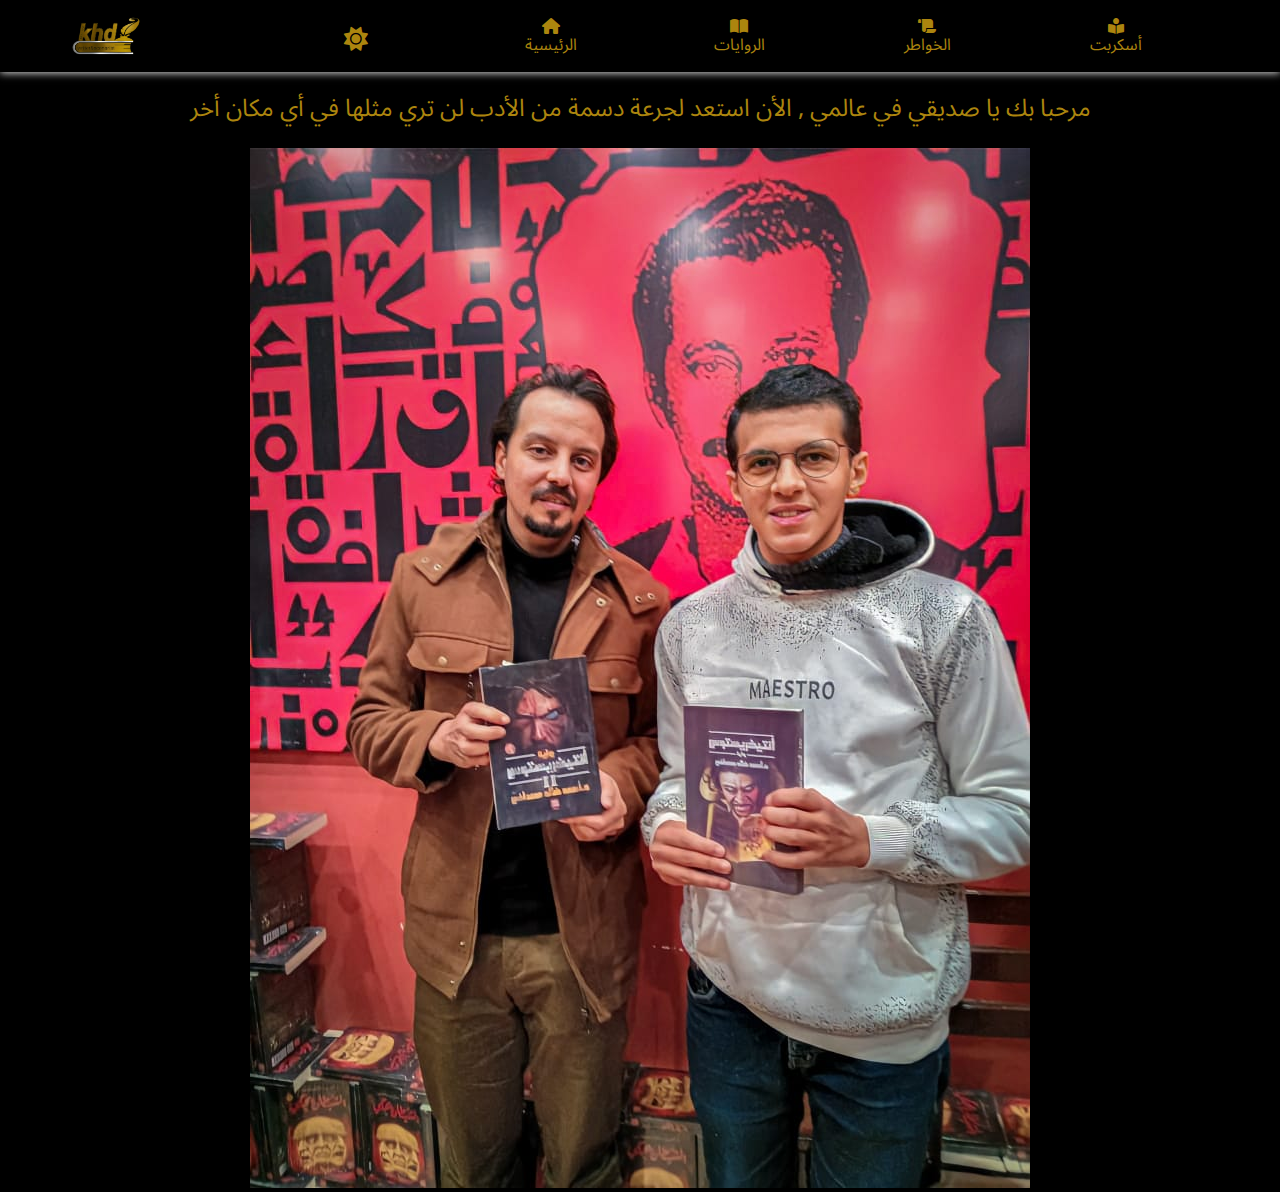
<file: index.html>
<!DOCTYPE html>
<html lang="en">
  <head>
    <meta charset="UTF-8" />
    <meta http-equiv="X-UA-Compatible" content="IE=edge" />
    <meta name="viewport" content="width=device-width, initial-scale=1.0" />
    <link rel="stylesheet" href="css/all.min.css" />
    <link rel="stylesheet" href="css/main-file.css" />
    <link rel="stylesheet" href="css/normalize.css" />
    <link rel="preconnect" href="https://fonts.googleapis.com" />
    <link rel="preconnect" href="https://fonts.gstatic.com" crossorigin />
    <link
      href="https://fonts.googleapis.com/css2?family=Noto+Sans+Arabic:wght@400;500;800;900&display=swap"
      rel="stylesheet"
    />
  <!-- Google tag (gtag.js) -->
<script async src="https://www.googletagmanager.com/gtag/js?id=G-D5FCS1G5W2"></script>
<script>
  window.dataLayer = window.dataLayer || [];
  function gtag(){dataLayer.push(arguments);}
  gtag('js', new Date());

  gtag('config', 'G-D5FCS1G5W2');
</script>
    <title>Abdul-Aziz Khder</title>
  </head>
  <body style="background-color: black;">
    <header class="header">
      <div class="container">
        <a
          href="https://www.facebook.com/almustashar77"
          target="_blank"
          class="logo"
        >
          <img src="media/WhatsApp Image 2022-12-20 at 1.22.06 AM.png" alt="" />
        </a>
        <div class="mode">
          <button id="dark" >
            <i class="fas fa-moon"></i>
          </button>
          <button id="light" class="active"><i class="fas fa-sun"></i></button>
        </div>
        <ul class="nav-bar">
          <li>
            <a href="index.html">
              <i class="fas fa-home"></i>
              <div>الرئيسية</div>
            </a>
          </li>
          <li>
            <a href="htmlPages/stories.html"
              ><i class="fas fa-book-open"></i>
              <div>الروايات</div></a
            >
          </li>
          <li>
            <a href="htmlPages/quotes.html"
              ><i class="fas fa-scroll"></i>
              <div>الخواطر</div></a
            >
          </li>
          <li>
            <a href="htmlPages/script.html">
              <i class="fas fa-book-reader"></i>
              <div>أسكربت</div>
            </a>
          </li>
        </ul>
      </div>
    </header>
<section>
<div class="container">
<div class="intro">مرحبا بك يا صديقي في عالمي , الأن استعد لجرعة دسمة من الأدب لن تري مثلها في أي مكان أخر</div>
<div class="coverImg"><img src="media/WhatsApp Image 2023-02-17 at 2.15.39 AM.jpeg" alt=""></div>
</div>
</section>
    <script src="main.js"></script>
  </body>
</html>
</file>
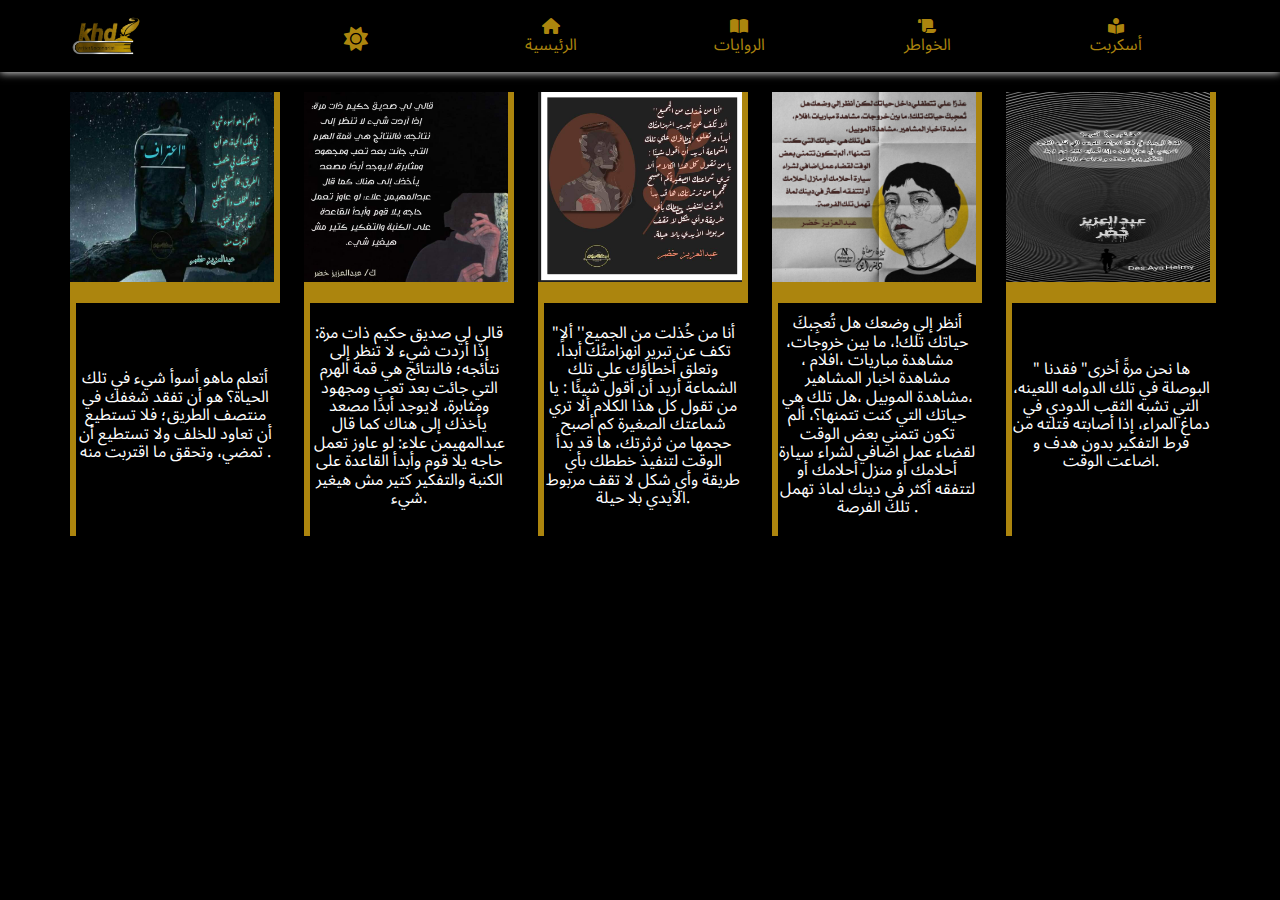
<file: htmlPages/quotes.html>
<!DOCTYPE html>
<html lang="en">
  <head>
    <meta charset="UTF-8" />
    <meta http-equiv="X-UA-Compatible" content="IE=edge" />
    <meta name="viewport" content="width=device-width, initial-scale=1.0" />
    <link rel="stylesheet" href="../css/all.min.css" />
    <link rel="stylesheet" href="../css/main-file.css" />
    <link rel="stylesheet" href="../css/normalize.css" />
    <link rel="preconnect" href="https://fonts.googleapis.com" />
    <link rel="preconnect" href="https://fonts.gstatic.com" crossorigin />
    <link
      href="https://fonts.googleapis.com/css2?family=Noto+Sans+Arabic:wght@400;500;800;900&display=swap"
      rel="stylesheet"
    />
    <title>Abdul-Aziz Khder</title>
  </head>
  <body style="background-color: black;">
    <header class="header">
      <div class="container">
        <a
          href="https://www.facebook.com/almustashar77"
          target="_blank"
          class="logo"
        >
          <img
            src="../media/WhatsApp Image 2022-12-20 at 1.22.06 AM.png"
            alt=""
          />
        </a>
        <div class="mode">
          <button id="dark" >
            <i class="fas fa-moon"></i>
          </button>
          <button id="light" class="active"><i class="fas fa-sun"></i></button>
        </div>
        <ul class="nav-bar">
          <li>
            <a href="../index.html">
              <i class="fas fa-home"></i>
              <div>الرئيسية</div>
            </a>
          </li>
          <li>
            <a href="stories.html"
              ><i class="fas fa-book-open"></i>
              <div>الروايات</div></a
            >
          </li>
          <li>
            <a href="quotes.html"
              ><i class="fas fa-scroll"></i>
              <div>الخواطر</div></a
            >
          </li>
          <li>
            <a href="script.html">
              <i class="fas fa-book-reader"></i>
              <div>أسكربت</div>
            </a>
          </li>
        </ul>
      </div>
    </header>
    <div class="quotes">
      <div class="container">
        <div class="box">
          <div class="img">
            <img src="../media/quotes/quote 1.jpg" alt="" />
          </div>
          <div class="quote">
            أتعلم ماهو أسوأ شيء في تلك الحياة؟ هو أن تفقد شغفك في منتصف الطريق؛
            فلا تستطيع أن تعاود للخلف ولا تستطيع أن تمضي، وتحقق ما اقتربت منه .
          </div>
        </div>
        <div class="box">
          <div class="img">
            <img src="../media/quotes/quote 2.jpg" alt="" />
          </div>
          <div class="quote">
            قالي لي صديق حكيم ذات مرة: إذا أردت شيء لا تنظر إلى نتائجه؛ فالنتائج
            هي قمة الهرم التي جائت بعد تعب ومجهود ومثابرة، لايوجد أبدًا مصعد
            يأخذك إلى هناك كما قال عبدالمهيمن علاء: لو عاوز تعمل حاجه يلا قوم
            وأبدأ القاعدة على الكنبة والتفكير كتير مش هيغير شيء.
          </div>
        </div>
        <div class="box">
          <div class="img">
            <img src="../media/quotes/quote  3.jpg" alt="" />
          </div>
          <div class="quote">
            "أنا من خُذلت من الجميع'' ألا تكف عن تبريرِ انهزامتُك أبداً، وتعلق
            أخطاؤك علي تلك الشماعة أريد أن أقول شيئًا : يا من تقول كل هذا الكلام
            ألا تري شماعتك الصغيرة كم أصبح حجمها من ثرثرتك، ها قد بدأ الوقت
            لتنفيذ خططك بأي طريقة وأي شكل لا تقف مربوط الأيدي بلا حيلة.
          </div>
        </div>
        <div class="box">
          <div class="img">
            <img src="../media/quotes/quote  4.jpg" alt="" />
          </div>
          <div class="quote">
            أنظر إلي وضعك هل تُعجِبكَ حياتك تلك!، ما بين خروجات، مشاهدة مباريات
            ،افلام ، مشاهدة اخبار المشاهير ،مشاهدة الموبيل ،هل تلك هي حياتك التي
            كنت تتمنها؟، ألم تكون تتمني بعض الوقت لقضاء عمل اضافي لشراء سيارة
            أحلامك أو منزل أحلامك أو لتتفقه أكثر في دينك لماذ تهمل تلك الفرصة .
          </div>
        </div>
        <div class="box">
          <div class="img">
            <img src="../media/quotes/quote  5.jpg" alt="" />
          </div>
          <div class="quote">
            " ها نحن مرةً أخرى" فقدنا البوصلة في تلك الدوامه اللعينه، التي تشبه
            الثقب الدودي في دماغ المراء، إذا أصابته قتلته من فرط التفكير بدون
            هدف و اضاعت الوقت.
          </div>
        </div>
      </div>
    </div>
    <script src="../main.js"></script>
  </body>
</html>
</file>
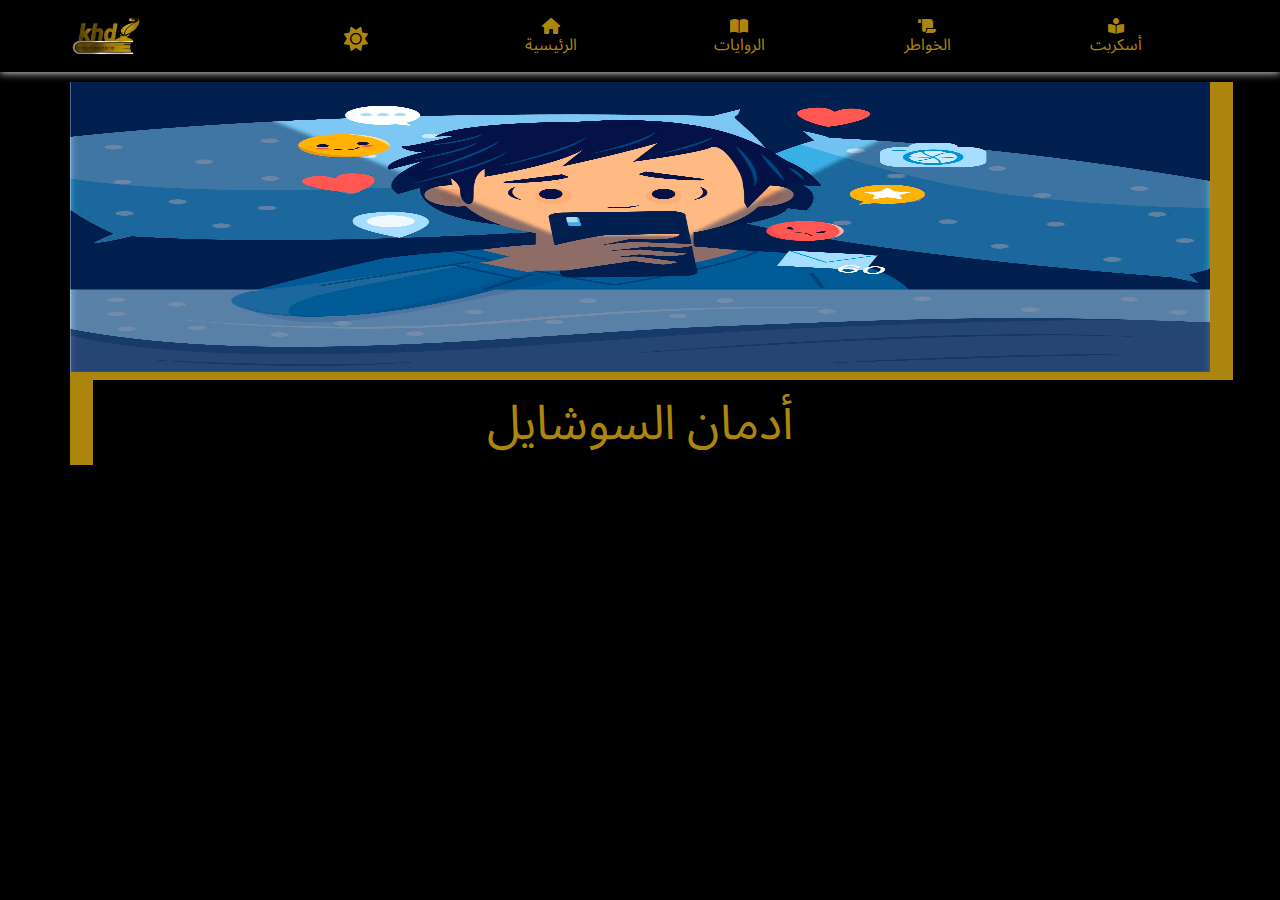
<file: htmlPages/script.html>
<!DOCTYPE html>
<html lang="en">
  <head>
    <meta charset="UTF-8" />
    <meta http-equiv="X-UA-Compatible" content="IE=edge" />
    <meta name="viewport" content="width=device-width, initial-scale=1.0" />
    <link rel="stylesheet" href="../css/all.min.css" />
    <link rel="stylesheet" href="../css/main-file.css" />
    <link rel="stylesheet" href="../css/normalize.css" />
    <link rel="preconnect" href="https://fonts.googleapis.com" />
    <link rel="preconnect" href="https://fonts.gstatic.com" crossorigin />
    <link
      href="https://fonts.googleapis.com/css2?family=Noto+Sans+Arabic:wght@400;500;800;900&display=swap"
      rel="stylesheet"
    />
    <title>Abdul-Aziz Khder</title>
  </head>
  <body style="background-color: black;">
    <header class="header">
      <div class="container">
        <a
          href="https://www.facebook.com/almustashar77"
          target="_blank"
          class="logo"
        >
          <img
            src="../media/WhatsApp Image 2022-12-20 at 1.22.06 AM.png"
            alt=""
          />
        </a>
        <div class="mode">
          <button id="dark" >
            <i class="fas fa-moon"></i>
          </button>
          <button id="light" class="active"><i class="fas fa-sun"></i></button>
        </div>
        <ul class="nav-bar">
          <li>
            <a href="../index.html">
              <i class="fas fa-home"></i>
              <div>الرئيسية</div>
            </a>
          </li>
          <li>
            <a href="stories.html"
              ><i class="fas fa-book-open"></i>
              <div>الروايات</div></a
            >
          </li>
          <li>
            <a href="quotes.html"
              ><i class="fas fa-scroll"></i>
              <div>الخواطر</div></a
            >
          </li>
          <li>
            <a href="script.html">
              <i class="fas fa-book-reader"></i>
              <div>أسكربت</div>
            </a>
          </li>
        </ul>
      </div>
    </header>
   <div class="scripts">
    <div class="container">
        <div class="social-addiction">
            <a href="scripts/social-addiction.html">
                <div class="img"><img src="../media/script/4297261.jpg" alt=""></div>
                <div class="info">أدمان السوشايل</div>
            </a>
        </div>
    </div>
    
   </div>
        <script src="../main.js"></script>
    </body>
</file>
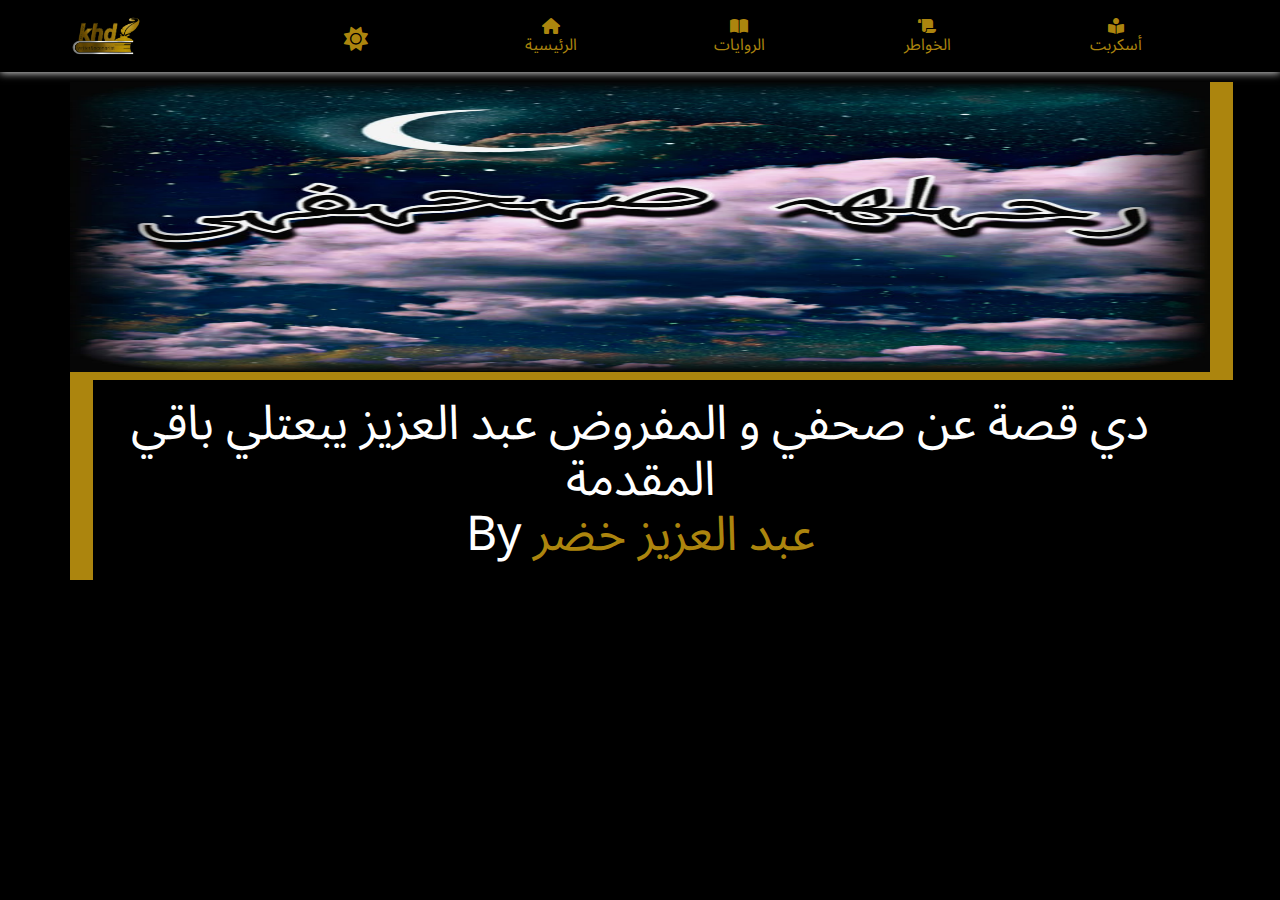
<file: htmlPages/stories.html>
<!DOCTYPE html>
<html lang="en">
  <head>
    <meta charset="UTF-8" />
    <meta http-equiv="X-UA-Compatible" content="IE=edge" />
    <meta name="viewport" content="width=device-width, initial-scale=1.0" />
    <link rel="stylesheet" href="../css/all.min.css" />
    <link rel="stylesheet" href="../css/main-file.css" />
    <link rel="stylesheet" href="../css/normalize.css" />
    <link rel="preconnect" href="https://fonts.googleapis.com" />
    <link rel="preconnect" href="https://fonts.gstatic.com" crossorigin />
    <link
      href="https://fonts.googleapis.com/css2?family=Noto+Sans+Arabic:wght@400;500;800;900&display=swap"
      rel="stylesheet"
    />
    <title>Abdul-Aziz Khder</title>
  </head>
  <body style="background-color: black;">
    <header class="header">
      <div class="container">
        <a
          href="https://www.facebook.com/almustashar77"
          target="_blank"
          class="logo"
        >
          <img
            src="../media/WhatsApp Image 2022-12-20 at 1.22.06 AM.png"
            alt=""
          />
        </a>
        <div class="mode">
          <button id="dark" >
            <i class="fas fa-moon"></i>
          </button>
          <button id="light" class="active"><i class="fas fa-sun"></i></button>
        </div>
        <ul class="nav-bar">
          <li>
            <a href="../index.html">
              <i class="fas fa-home"></i>
              <div>الرئيسية</div>
            </a>
          </li>
          <li>
            <a href="stories.html"
              ><i class="fas fa-book-open"></i>
              <div>الروايات</div></a
            >
          </li>
          <li>
            <a href="quotes.html"
              ><i class="fas fa-scroll"></i>
              <div>الخواطر</div></a
            >
          </li>
          <li>
            <a href="script.html">
              <i class="fas fa-book-reader"></i>
              <div>أسكربت</div>
            </a>
          </li>
        </ul>
      </div>
    </header>
    <div class="stories">
      <div class="container">
        <div class="story">
          <div class="img">
            <a href="reporter-journey/reporter-journey.html"
              ><img src="../media/reporter-journey.jpeg" alt=""
            /></a>
          </div>
          <div class="info">
            <div class="intro">
              دي قصة عن صحفي و المفروض عبد العزيز يبعتلي باقي المقدمة
            </div>
            <div class="by">
              <span>by</span>
              <a href="https://www.facebook.com/almustashar77"
                >عبد العزيز خضر</a
              >
            </div>
          </div>
        </div>
      </div>
    </div>
    <script src="../main.js"></script>
  </body>
</html>
</file>
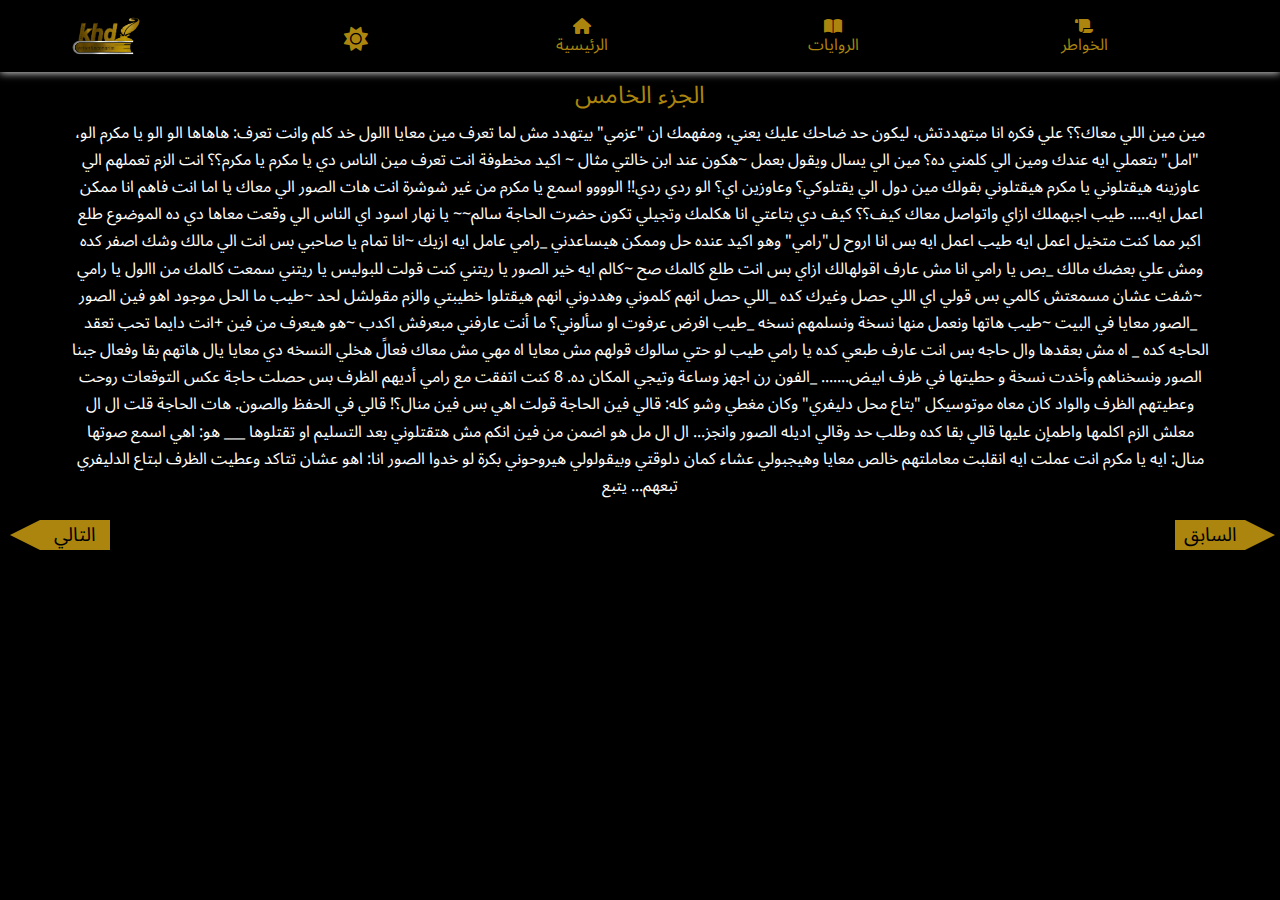
<file: htmlPages/reporter-journey/partFive.html>
<!DOCTYPE html>
<html lang="en">
  <head>
    <meta charset="UTF-8" />
    <meta http-equiv="X-UA-Compatible" content="IE=edge" />
    <meta name="viewport" content="width=device-width, initial-scale=1.0" />
    <link rel="stylesheet" href="../../css/all.min.css" />
    <link rel="stylesheet" href="../../css/main-file.css" />
    <link rel="stylesheet" href="../../css/normalize.css" />
    <link rel="preconnect" href="https://fonts.googleapis.com" />
    <link rel="preconnect" href="https://fonts.gstatic.com" crossorigin />
    <link
      href="https://fonts.googleapis.com/css2?family=Noto+Sans+Arabic:wght@400;500;800;900&display=swap"
      rel="stylesheet"
    />
    <title>Abdul-Aziz Khder</title>
  </head>
  <body style="background-color: black;">
    <header class="header">
      <div class="container">
        <a
          href="https://www.facebook.com/almustashar77"
          target="_blank"
          class="logo"
        >
          <img
            src="../../media/WhatsApp Image 2022-12-20 at 1.22.06 AM.png"
            alt=""
          />
        </a>
        <div class="mode">
          <button id="dark">
            <i class="fas fa-moon"></i>
          </button>
          <button id="light" class="active"><i class="fas fa-sun"></i></button>
        </div>
        <ul class="nav-bar">
          <li>
            <a href="../../index.html">
              <i class="fas fa-home"></i>
              <div>الرئيسية</div>
            </a>
          </li>
          <li>
            <a href="../stories.html"
              ><i class="fas fa-book-open"></i>
              <div>الروايات</div></a
            >
          </li>
          <li>
            <a href="../quotes.html"
              ><i class="fas fa-scroll"></i>
              <div>الخواطر</div></a
            >
          </li>
        </ul>
      </div>
    </header>
<div class="theStory">
  <div class="container">
    <div class="thePart"> الجزء الخامس</div>
    <div class="text">مين مين اللي معاك؟؟ علي فكره انا مبتهددتش، ليكون حد ضاحك عليك يعني، ومفهمك ان "عزمي"
      بيتهدد
      مش لما تعرف مين معايا االول خد كلم وانت تعرف: هاهاها
      الو الو يا مكرم الو، "امل" بتعملي ايه عندك ومين الي كلمني ده؟ مين الي يسال ويقول بعمل ~هكون
      عند ابن خالتي مثال ~ اكيد مخطوفة انت تعرف مين الناس دي يا مكرم يا مكرم؟؟ انت الزم تعملهم الي
      عاوزينه هيقتلوني يا مكرم هيقتلوني بقولك مين دول الي يقتلوكي؟ وعاوزين اي؟
      الو ردي ردي!! الوووو اسمع يا مكرم من غير شوشرة انت هات الصور الي معاك يا اما انت فاهم انا
      ممكن اعمل ايه.....
      طيب اجبهملك ازاي واتواصل معاك كيف؟؟
      كيف دي بتاعتي انا هكلمك وتجيلي تكون حضرت الحاجة سالم~~
      يا نهار اسود اي الناس الي وقعت معاها دي ده الموضوع طلع اكبر مما كنت متخيل اعمل ايه طيب
      اعمل ايه بس انا اروح ل"رامي" وهو اكيد عنده حل وممكن هيساعدني
      _رامي عامل ايه ازيك
      ~انا تمام يا صاحبي بس انت الي مالك وشك اصفر كده ومش علي بعضك مالك _بص يا رامي انا مش
      عارف اقولهالك ازاي بس انت طلع كالمك صح
      ~كالم ايه خير الصور يا ريتني كنت قولت للبوليس يا ريتني سمعت كالمك من االول يا رامي ~شفت
      عشان مسمعتش كالمي بس قولي اي اللي حصل وغيرك كده
      _اللي حصل انهم كلموني وهددوني انهم هيقتلوا خطيبتي والزم مقولشل لحد ~طيب ما الحل موجود
      اهو فين الصور _الصور معايا في البيت ~طيب هاتها ونعمل منها نسخة ونسلمهم نسخه
      _طيب افرض عرفوت او سألوني؟ ما أنت عارفني مبعرفش اكدب
      ~هو هيعرف من فين +انت دايما تحب تعقد الحاجه كده
      _ اه مش بعقدها وال حاجه بس انت عارف طبعي كده يا رامي طيب لو حتي سالوك قولهم مش معايا
      اه مهي مش معاك فعالً هخلي النسخه دي معايا يال هاتهم بقا وفعال جبنا الصور ونسخناهم وأخدت
      نسخة و حطيتها في ظرف ابيض.......
      _الفون رن اجهز وساعة وتيجي المكان ده.
      8
      كنت اتفقت مع رامي أديهم الظرف بس حصلت حاجة عكس التوقعات
      روحت وعطيتهم الظرف والواد كان معاه موتوسيكل "بتاع محل دليفري" وكان مغطي وشو كله: قالي
      فين الحاجة قولت اهي بس فين منال؟!
      قالي في الحفظ والصون. هات الحاجة قلت ال ال معلش الزم اكلمها واطمإن عليها قالي بقا كده وطلب
      حد وقالي اديله الصور وانجز... ال ال مل هو اضمن من فين انكم مش هتقتلوني بعد التسليم او تقتلوها
      ___ هو: اهي اسمع صوتها
      منال: ايه يا مكرم انت عملت ايه انقلبت معاملتهم خالص معايا وهيجبولي عشاء كمان دلوقتي وبيقولولي
      هيروحوني بكرة لو خدوا الصور انا: اهو عشان تتاكد وعطيت الظرف لبتاع الدليفري تبعهم...
      يتبع </div>
  </div>
</div>
<div class="buttons">
  <div class="nextbtn"><a href="partSix.html"><button>التالي
  </button></a></div>
  <div class="previousbtn">
   <a href="partFour.html"><button>السابق</button></a>
  </div>
</div>
    <script src="../../main.js"></script>
  </body>
</html>
</file>
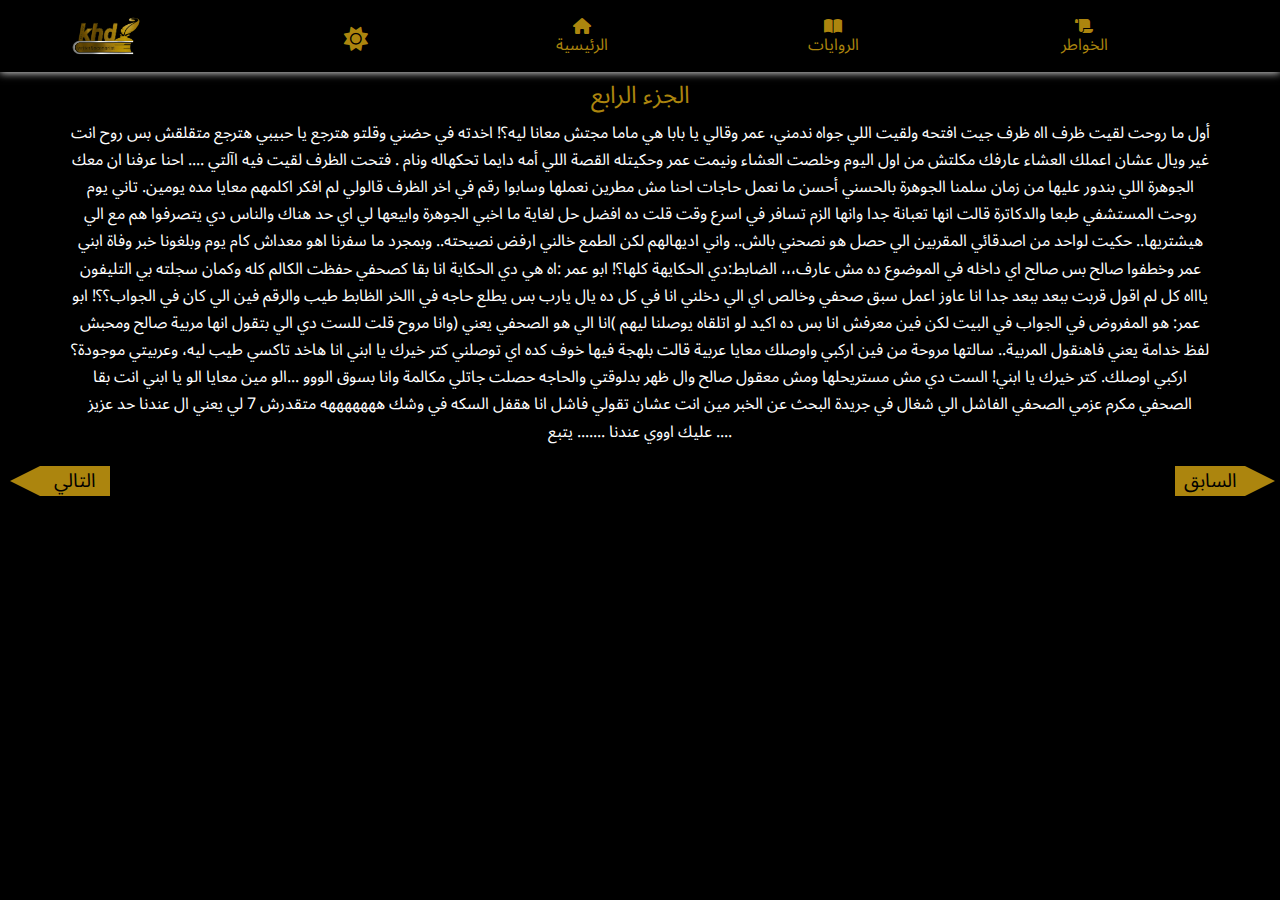
<file: htmlPages/reporter-journey/partFour.html>
<!DOCTYPE html>
<html lang="en">
  <head>
    <meta charset="UTF-8" />
    <meta http-equiv="X-UA-Compatible" content="IE=edge" />
    <meta name="viewport" content="width=device-width, initial-scale=1.0" />
    <link rel="stylesheet" href="../../css/all.min.css" />
    <link rel="stylesheet" href="../../css/main-file.css" />
    <link rel="stylesheet" href="../../css/normalize.css" />
    <link rel="preconnect" href="https://fonts.googleapis.com" />
    <link rel="preconnect" href="https://fonts.gstatic.com" crossorigin />
    <link
      href="https://fonts.googleapis.com/css2?family=Noto+Sans+Arabic:wght@400;500;800;900&display=swap"
      rel="stylesheet"
    />
    <title>Abdul-Aziz Khder</title>
  </head>
  <body style="background-color: black;">
    <header class="header">
      <div class="container">
        <a
          href="https://www.facebook.com/almustashar77"
          target="_blank"
          class="logo"
        >
          <img
            src="../../media/WhatsApp Image 2022-12-20 at 1.22.06 AM.png"
            alt=""
          />
        </a>
        <div class="mode">
          <button id="dark" >
            <i class="fas fa-moon"></i>
          </button>
          <button id="light"class="active"><i class="fas fa-sun"></i></button>
        </div>
        <ul class="nav-bar">
          <li>
            <a href="../../index.html">
              <i class="fas fa-home"></i>
              <div>الرئيسية</div>
            </a>
          </li>
          <li>
            <a href="../stories.html"
              ><i class="fas fa-book-open"></i>
              <div>الروايات</div></a
            >
          </li>
          <li>
            <a href="../quotes.html"
              ><i class="fas fa-scroll"></i>
              <div>الخواطر</div></a
            >
          </li>
        </ul>
      </div>
    </header>
<div class="theStory">
  <div class="container">
    <div class="thePart">الجزء الرابع</div>
    <div class="text">أول ما روحت لقيت ظرف ااه ظرف جيت افتحه ولقيت اللي جواه ندمني، عمر وقالي يا بابا هي ماما
      مجتش معانا ليه؟! اخدته في حضني وقلتو هترجع يا حبيبي هترجع متقلقش بس روح انت غير ويال
      عشان اعملك العشاء عارفك مكلتش من اول اليوم وخلصت العشاء ونيمت عمر وحكيتله القصة اللي أمه
      دايما تحكهاله ونام .
      فتحت الظرف لقيت فيه اآلتي ....
      احنا عرفنا ان معك الجوهرة اللي بندور عليها من زمان سلمنا الجوهرة بالحسني أحسن ما نعمل
      حاجات احنا مش مطرين نعملها وسابوا رقم في اخر الظرف قالولي لم افكر اكلمهم معايا مده يومين.
      تاني يوم روحت المستشفي طبعا والدكاترة قالت انها تعبانة جدا وانها الزم تسافر في اسرع وقت
      قلت ده افضل حل لغاية ما اخبي الجوهرة وابيعها لي اي حد هناك والناس دي يتصرفوا هم مع الي
      هيشتريها..
      حكيت لواحد من اصدقائي المقربين الي حصل هو نصحني بالش.. واني اديهالهم لكن الطمع خالني
      ارفض نصيحته.. وبمجرد ما سفرنا اهو معداش كام يوم وبلغونا خبر وفاة ابني عمر وخطفوا صالح
      بس صالح اي داخله في الموضوع ده مش عارف،،، الضابط:دي الحكايهة كلها؟!
      ابو عمر :اه هي دي الحكاية
      انا بقا كصحفي حفظت الكالم كله وكمان سجلته بي التليفون ياااه كل لم اقول قربت ببعد ببعد جدا انا
      عاوز اعمل سبق صحفي وخالص اي الي دخلني انا في كل ده يال يارب بس يطلع حاجه في االخر
      الظابط طيب والرقم فين الي كان في الجواب؟؟!
      ابو عمر: هو المفروض في الجواب في البيت لكن فين معرفش
      انا بس ده اكيد لو اتلقاه يوصلنا ليهم )انا الي هو الصحفي يعني (وانا مروح قلت للست دي الي بتقول
      انها مربية صالح ومحبش لفظ خدامة يعني فاهنقول المربية..
      سالتها مروحة من فين اركبي واوصلك معايا عربية قالت بلهجة فيها خوف كده اي توصلني كتر خيرك
      يا ابني انا هاخد تاكسي
      طيب ليه، وعربيتي موجودة؟ اركبي اوصلك.
      كتر خيرك يا ابني!
      الست دي مش مستريحلها ومش معقول صالح وال ظهر بدلوقتي والحاجه حصلت جاتلي مكالمة وانا
      بسوق
      الووو ...الو مين معايا
      الو يا ابني انت بقا الصحفي مكرم عزمي الصحفي الفاشل الي شغال في جريدة البحث عن الخبر
      مين انت عشان تقولي فاشل انا هقفل السكه في وشك
      هههههههه متقدرش
      7
      لي يعني
      ال عندنا حد عزيز عليك اووي عندنا .......
      يتبع .... </div>
  </div>
</div>
<div class="buttons">
  <div class="nextbtn"><a href="partFive.html"><button>التالي
  </button></a></div>
  <div class="previousbtn">
   <a href="partThree.html"><button>السابق</button></a>
  </div>
</div>
    <script src="../../main.js"></script>
  </body>
</html>
</file>
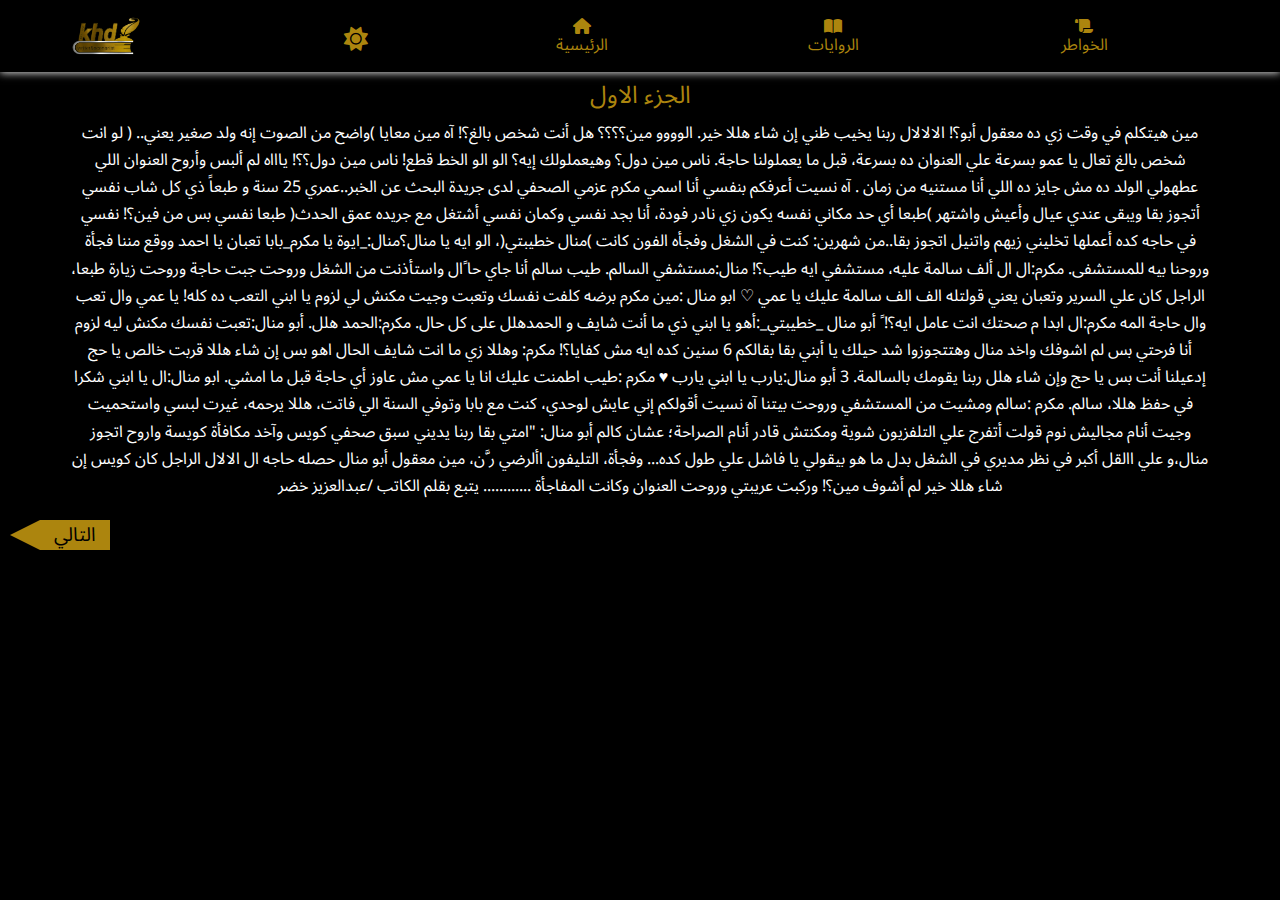
<file: htmlPages/reporter-journey/partOne.html>
<!DOCTYPE html>
<html lang="en">
  <head>
    <meta charset="UTF-8" />
    <meta http-equiv="X-UA-Compatible" content="IE=edge" />
    <meta name="viewport" content="width=device-width, initial-scale=1.0" />
    <link rel="stylesheet" href="../../css/all.min.css" />
    <link rel="stylesheet" href="../../css/main-file.css" />
    <link rel="stylesheet" href="../../css/normalize.css" />
    <link rel="preconnect" href="https://fonts.googleapis.com" />
    <link rel="preconnect" href="https://fonts.gstatic.com" crossorigin />
    <link
      href="https://fonts.googleapis.com/css2?family=Noto+Sans+Arabic:wght@400;500;800;900&display=swap"
      rel="stylesheet"
    />
    <title>Abdul-Aziz Khder</title>
  </head>
  <body style="background-color: black;">
    <header class="header">
      <div class="container">
        <a
          href="https://www.facebook.com/almustashar77"
          target="_blank"
          class="logo"
        >
          <img
            src="../../media/WhatsApp Image 2022-12-20 at 1.22.06 AM.png"
            alt=""
          />
        </a>
        <div class="mode">
          <button id="dark" >
            <i class="fas fa-moon"></i>
          </button>
          <button id="light"class="active"><i class="fas fa-sun"></i></button>
        </div>
        <ul class="nav-bar">
          <li>
            <a href="../../index.html">
              <i class="fas fa-home"></i>
              <div>الرئيسية</div>
            </a>
          </li>
          <li>
            <a href="../stories.html"
              ><i class="fas fa-book-open"></i>
              <div>الروايات</div></a
            >
          </li>
          <li>
            <a href="../quotes.html"
              ><i class="fas fa-scroll"></i>
              <div>الخواطر</div></a
            >
          </li>
        </ul>
      </div>
    </header>
<div class="theStory">
  <div class="container">
    <div class="thePart">الجزء الاول</div>
    <div class="text">
      مين هيتكلم في وقت زي ده معقول أبو؟! الالالال ربنا يخيب ظني إن شاء هللا خير.
      الوووو مين؟؟؟؟
      هل أنت شخص بالغ؟!
      آه مين معايا )واضح من الصوت إنه ولد صغير يعني.. (
      لو انت شخص بالغ تعال يا عمو بسرعة علي العنوان ده بسرعة، قبل ما يعملولنا حاجة.
      ناس مين دول؟ وهيعملولك إيه؟ الو الو الخط قطع!
      ناس مين دول؟؟! ياااه لم ألبس وأروح العنوان اللي عطهولي الولد ده مش جايز ده اللي أنا مستنيه من
      زمان .
      آه نسيت أعرفكم بنفسي أنا اسمي مكرم عزمي الصحفي لدى جريدة البحث عن الخبر..عمري 25 سنة
      و طبعاً ذي كل شاب نفسي أتجوز بقا ويبقى عندي عيال وأعيش واشتهر )طبعا أي حد مكاني نفسه
      يكون زي نادر فودة، أنا بجد نفسي وكمان نفسي أشتغل مع جريده عمق الحدث(
      طبعا نفسي بس من فين؟! نفسي في حاجه كده أعملها تخليني زيهم واتنيل اتجوز بقا..من شهرين:
      كنت في الشغل وفجأه الفون كانت )منال خطيبتي(، الو ايه يا منال؟منال:_ايوة يا مكرم_بابا تعبان يا
      احمد ووقع مننا فجأة وروحنا بيه للمستشفى.
      مكرم:ال ال ألف سالمة عليه، مستشفي ايه طيب؟!
      منال:مستشفي السالم.
      طيب سالم أنا جاي حا ًال
      واستأذنت من الشغل وروحت جبت حاجة وروحت زيارة طبعا، الراجل كان علي السرير وتعبان يعني
      قولتله الف الف سالمة عليك يا عمي ♡
      ابو منال :مين مكرم برضه كلفت نفسك وتعبت وجيت مكنش لي لزوم يا ابني التعب ده كله!
      يا عمي وال تعب وال حاجة المه
      مكرم:ال ابدا م صحتك انت عامل ايه؟! ً
      أبو منال _خطيبتي_:أهو يا ابني ذي ما أنت شايف و الحمدهلل على كل حال.
      مكرم:الحمد هلل.
      أبو منال:تعبت نفسك مكنش ليه لزوم أنا فرحتي بس لم اشوفك واخد منال وهتتجوزوا شد حيلك يا أبني
      بقا بقالكم 6 سنين كده ايه مش كفايا؟!
      مكرم: وهللا زي ما انت شايف الحال اهو بس إن شاء هللا قربت خالص يا حج إدعيلنا أنت بس يا حج
      وإن شاء هلل ربنا يقومك بالسالمة.
      3
      أبو منال:يارب يا ابني يارب ♥
      مكرم :طيب اطمنت عليك انا يا عمي مش عاوز أي حاجة قبل ما امشي.
      ابو منال:ال يا ابني شكرا في حفظ هللا، سالم.
      مكرم :سالم ومشيت من المستشفي وروحت بيتنا آه نسيت أقولكم إني عايش لوحدي، كنت مع بابا
      وتوفي السنة الي فاتت، هللا يرحمه، غيرت لبسي واستحميت وجيت أنام مجاليش نوم قولت أتفرج علي
      التلفزيون شوية ومكنتش قادر أنام الصراحة؛ عشان كالم أبو منال: "امتي بقا ربنا يديني سبق صحفي
      كويس وآخد مكافأة كويسة واروح اتجوز منال،و علي االقل أكبر في نظر مديري في الشغل بدل ما هو
      بيقولي يا فاشل علي طول كده...
      وفجأة، التليفون األرضي ر َّن، مين معقول أبو منال حصله حاجه ال الالال الراجل كان كويس إن شاء هللا
      خير لم أشوف مين؟!
      وركبت عريبتي وروحت العنوان وكانت المفاجأة ............
      يتبع
      بقلم الكاتب /عبدالعزيز خضر</div>
  </div>
</div>
  <div class="buttons">
    <div class="nextbtn"><a href="partTwo.html"><button>التالي
    </button></a></div>
  </div>
    <script src="../../main.js"></script>
  </body>
</html>
</file>
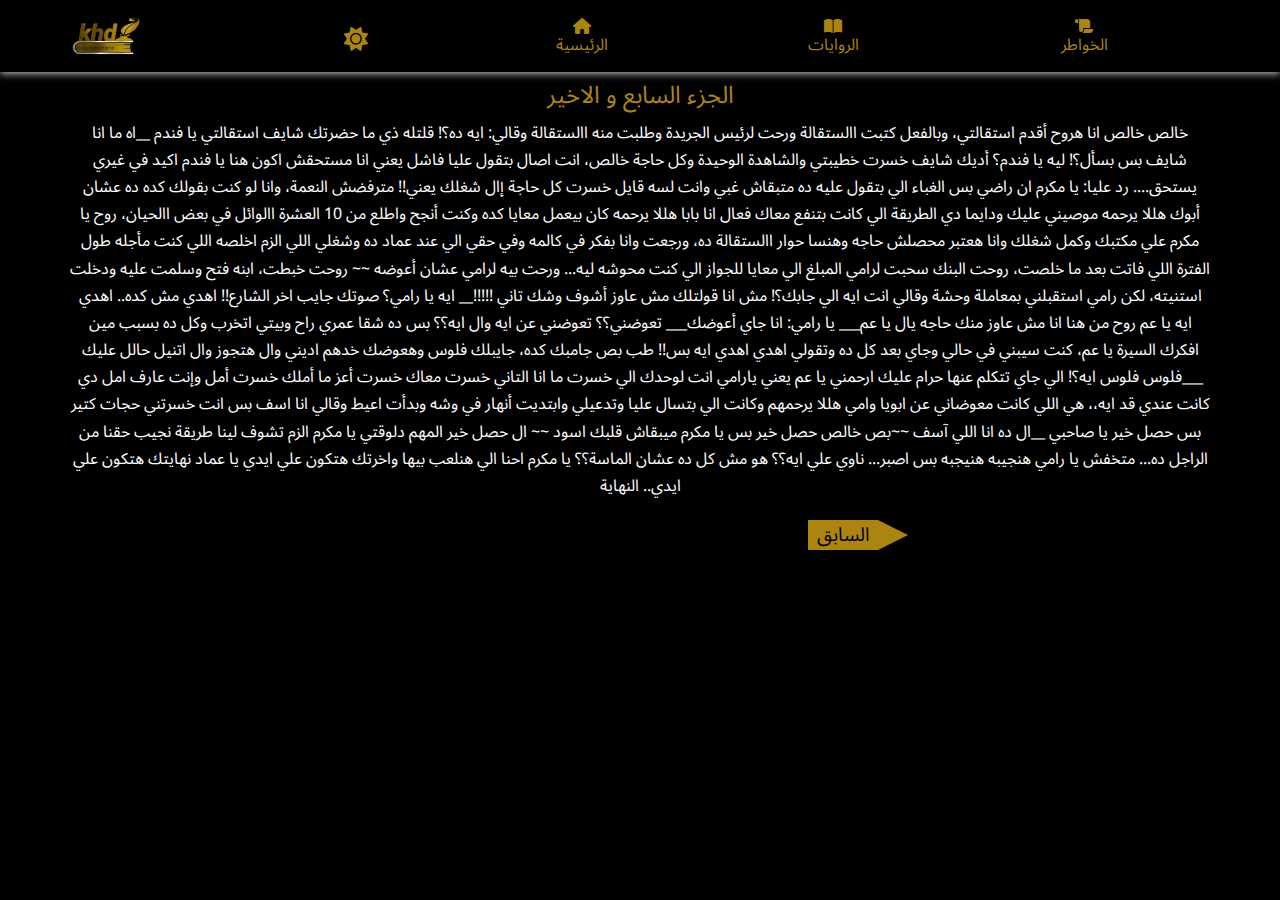
<file: htmlPages/reporter-journey/partSeven.html>
<!DOCTYPE html>
<html lang="en">
  <head>
    <meta charset="UTF-8" />
    <meta http-equiv="X-UA-Compatible" content="IE=edge" />
    <meta name="viewport" content="width=device-width, initial-scale=1.0" />
    <link rel="stylesheet" href="../../css/all.min.css" />
    <link rel="stylesheet" href="../../css/main-file.css" />
    <link rel="stylesheet" href="../../css/normalize.css" />
    <link rel="preconnect" href="https://fonts.googleapis.com" />
    <link rel="preconnect" href="https://fonts.gstatic.com" crossorigin />
    <link
      href="https://fonts.googleapis.com/css2?family=Noto+Sans+Arabic:wght@400;500;800;900&display=swap"
      rel="stylesheet"
    />
    <title>Abdul-Aziz Khder</title>
  </head>
  <body style="background-color: black;">
    <header class="header">
      <div class="container">
        <a
          href="https://www.facebook.com/almustashar77"
          target="_blank"
          class="logo"
        >
          <img
            src="../../media/WhatsApp Image 2022-12-20 at 1.22.06 AM.png"
            alt=""
          />
        </a>
        <div class="mode">
          <button id="dark" >
            <i class="fas fa-moon"></i>
          </button>
          <button id="light"  class="active"><i class="fas fa-sun"></i></button>
        </div>
        <ul class="nav-bar">
          <li>
            <a href="../../index.html">
              <i class="fas fa-home"></i>
              <div>الرئيسية</div>
            </a>
          </li>
          <li>
            <a href="../stories.html"
              ><i class="fas fa-book-open"></i>
              <div>الروايات</div></a
            >
          </li>
          <li>
            <a href="../quotes.html"
              ><i class="fas fa-scroll"></i>
              <div>الخواطر</div></a
            >
          </li>
        </ul>
      </div>
    </header>
<div class="theStory">
  <div class="container">
    <div class="thePart"> الجزء السابع و الاخير</div>
    <div class="text">خالص خالص انا هروح أقدم استقالتي، وبالفعل كتبت االستقالة ورحت لرئيس الجريدة وطلبت منه
      االستقالة وقالي: ايه ده؟! قلتله ذي ما حضرتك شايف استقالتي يا فندم __اه ما انا شايف بس
      بسأل؟! ليه يا فندم؟ أديك شايف خسرت خطيبتي والشاهدة الوحيدة وكل حاجة خالص، انت اصال
      بتقول عليا فاشل يعني انا مستحقش اكون هنا يا فندم اكيد في غيري يستحق.... رد عليا: يا مكرم ان
      راضي بس الغباء الي بتقول عليه ده متبقاش غبي وانت لسه قايل خسرت كل حاجة إال شغلك يعني!!
      مترفضش النعمة، وانا لو كنت بقولك كده ده عشان أبوك هللا يرحمه موصيني عليك ودايما دي
      الطريقة الي كانت بتنفع معاك فعال انا بابا هللا يرحمه كان بيعمل معايا كده وكنت أنجح واطلع من
      10
      العشرة االوائل في بعض االحيان، روح يا مكرم علي مكتبك وكمل شغلك وانا هعتبر محصلش حاجه
      وهنسا حوار االستقالة ده، ورجعت وانا بفكر في كالمه وفي حقي الي عند عماد ده وشغلي اللي الزم
      اخلصه اللي كنت مأجله طول الفترة اللي فاتت بعد ما خلصت، روحت البنك سحبت لرامي المبلغ الي
      معايا للجواز الي كنت محوشه ليه... ورحت بيه لرامي عشان أعوضه ~~ روحت خبطت، ابنه فتح
      وسلمت عليه ودخلت استنيته، لكن رامي استقبلني بمعاملة وحشة وقالي انت ايه الي جابك؟! مش انا
      قولتلك مش عاوز أشوف وشك تاني !!!!!__ ايه يا رامي؟ صوتك جايب اخر الشارع!! اهدي مش
      كده.. اهدي ايه يا عم روح من هنا انا مش عاوز منك حاجه يال يا عم___ يا رامي: انا جاي
      أعوضك___ تعوضني؟؟ تعوضني عن ايه وال ايه؟؟ بس ده شقا عمري راح وبيتي اتخرب وكل ده
      بسبب مين افكرك السيرة يا عم، كنت سيبني في حالي وجاي بعد كل ده وتقولي اهدي اهدي ايه بس!!
      طب بص جامبك كده، جايبلك فلوس وهعوضك خدهم اديني وال هتجوز وال اتنيل حالل عليك
      ___فلوس فلوس ايه؟! الي جاي تتكلم عنها حرام عليك ارحمني يا عم يعني يارامي انت لوحدك
      الي خسرت ما انا التاني خسرت معاك خسرت أعز ما أملك خسرت أمل وإنت عارف امل دي كانت
      عندي قد ايه،، هي اللي كانت معوضاني عن ابويا وامي هللا يرحمهم وكانت الي بتسال عليا وتدعيلي
      وابتديت أنهار في وشه وبدأت اعيط وقالي انا اسف بس انت خسرتني حجات كتير بس حصل خير يا
      صاحبي __ال ده انا اللي آسف ~~بص خالص حصل خير بس يا مكرم ميبقاش قلبك اسود ~~ ال
      حصل خير المهم دلوقتي يا مكرم الزم تشوف لينا طريقة نجيب حقنا من الراجل ده... متخفش يا
      رامي هنجيبه هنيجبه بس اصبر... ناوي علي ايه؟؟ هو مش كل ده عشان الماسة؟؟ يا مكرم احنا الي
      هنلعب بيها واخرتك هتكون علي ايدي يا عماد نهايتك هتكون علي ايدي..
      النهاية </div>
  </div>
</div>
<div class="buttons">
  <div class="previousbtn" style="left: 60%;">
   <a href="partSix.html"><button>السابق</button></a>
  </div>
</div>
    <script src="../../main.js"></script>
  </body>
</html>
</file>
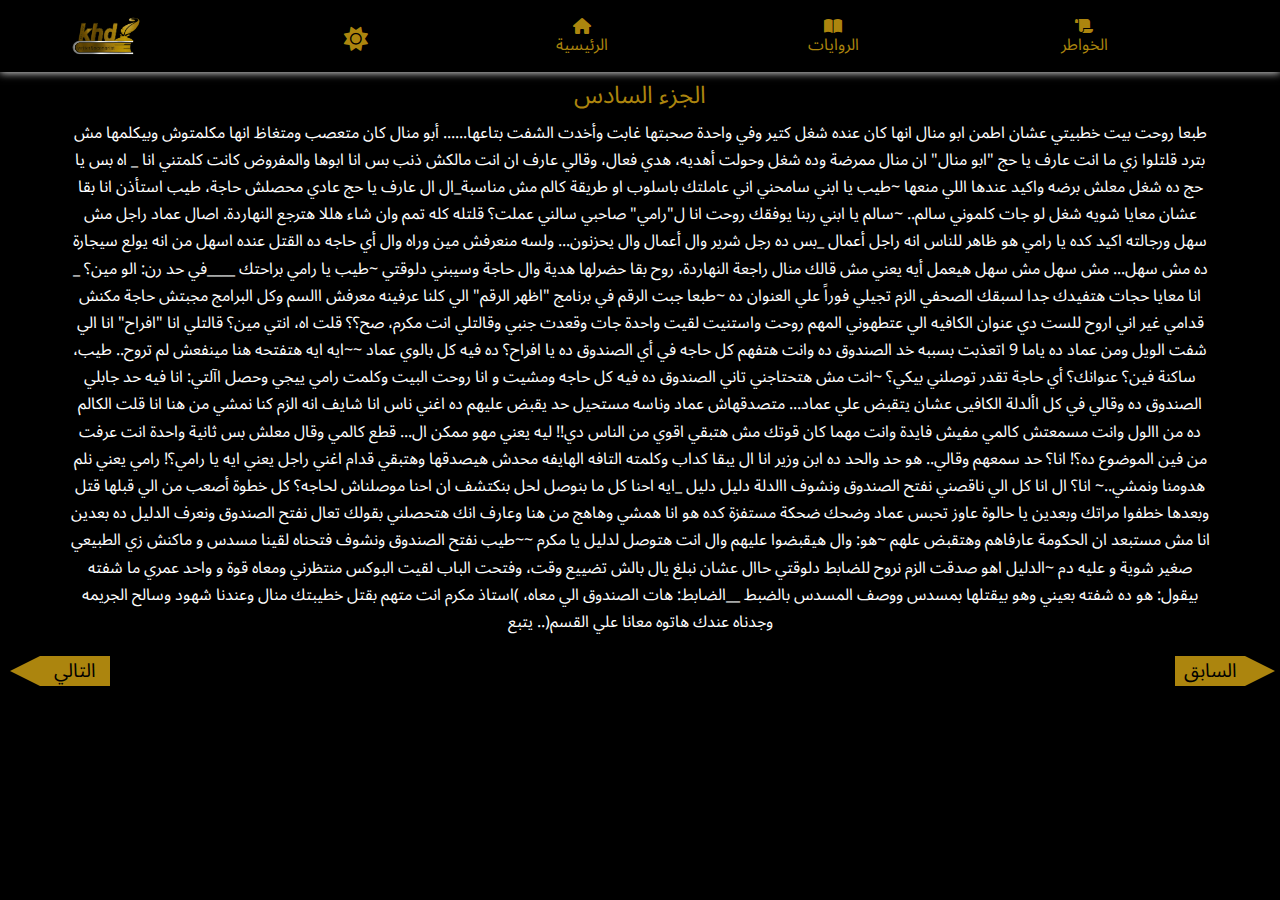
<file: htmlPages/reporter-journey/partSix.html>
<!DOCTYPE html>
<html lang="en">
  <head>
    <meta charset="UTF-8" />
    <meta http-equiv="X-UA-Compatible" content="IE=edge" />
    <meta name="viewport" content="width=device-width, initial-scale=1.0" />
    <link rel="stylesheet" href="../../css/all.min.css" />
    <link rel="stylesheet" href="../../css/main-file.css" />
    <link rel="stylesheet" href="../../css/normalize.css" />
    <link rel="preconnect" href="https://fonts.googleapis.com" />
    <link rel="preconnect" href="https://fonts.gstatic.com" crossorigin />
    <link
      href="https://fonts.googleapis.com/css2?family=Noto+Sans+Arabic:wght@400;500;800;900&display=swap"
      rel="stylesheet"
    />
    <title>Abdul-Aziz Khder</title>
  </head>
  <body style="background-color: black;">
    <header class="header">
      <div class="container">
        <a
          href="https://www.facebook.com/almustashar77"
          target="_blank"
          class="logo"
        >
          <img
            src="../../media/WhatsApp Image 2022-12-20 at 1.22.06 AM.png"
            alt=""
          />
        </a>
        <div class="mode">
          <button id="dark">
            <i class="fas fa-moon"></i>
          </button>
          <button id="light" class="active"><i class="fas fa-sun"></i></button>
        </div>
        <ul class="nav-bar">
          <li>
            <a href="../../index.html">
              <i class="fas fa-home"></i>
              <div>الرئيسية</div>
            </a>
          </li>
          <li>
            <a href="../stories.html"
              ><i class="fas fa-book-open"></i>
              <div>الروايات</div></a
            >
          </li>
          <li>
            <a href="../quotes.html"
              ><i class="fas fa-scroll"></i>
              <div>الخواطر</div></a
            >
          </li>
        </ul>
      </div>
    </header>
<div class="theStory">
  <div class="container">
    <div class="thePart">الجزء السادس</div>
    <div class="text">طبعا روحت بيت خطبيتي عشان اطمن ابو منال انها كان عنده شغل كتير وفي واحدة صحبتها غابت
      وأخدت الشفت بتاعها...... أبو منال كان متعصب ومتغاظ انها مكلمتوش وبيكلمها مش بترد قلتلوا زي
      ما انت عارف يا حج "ابو منال" ان منال ممرضة وده شغل وحولت أهديه، هدي فعال، وقالي عارف ان
      انت مالكش ذنب بس انا ابوها والمفروض كانت كلمتني انا _ اه بس يا حج ده شغل معلش برضه
      واكيد عندها اللي منعها ~طيب يا ابني سامحني اني عاملتك باسلوب او طريقة كالم مش مناسبة_ال ال
      عارف يا حج عادي محصلش حاجة، طيب استأذن انا بقا عشان معايا شويه شغل لو جات كلموني
      سالم.. ~سالم يا ابني ربنا يوفقك روحت انا ل"رامي" صاحبي سالني عملت؟ قلتله كله تمم وان شاء
      هللا هترجع النهاردة.
      اصال عماد راجل مش سهل ورجالته اكيد كده يا رامي هو ظاهر للناس انه راجل أعمال _بس ده رجل
      شرير وال أعمال وال يحزنون... ولسه منعرفش مين وراه وال أي حاجه ده القتل عنده اسهل من انه يولع
      سيجارة ده مش سهل...
      مش سهل مش سهل هيعمل أيه يعني مش قالك منال راجعة النهاردة، روح بقا حضرلها هدية وال حاجة
      وسيبني دلوقتي ~طيب يا رامي براحتك
      ____في حد رن: الو مين؟
      _ انا معايا حجات هتفيدك جدا لسبقك الصحفي الزم تجيلي فوراً علي العنوان ده ~طبعا جبت الرقم في
      برنامج "اظهر الرقم" الي كلنا عرفينه معرفش االسم وكل البرامج مجبتش حاجة مكنش قدامي غير اني
      اروح للست دي عنوان الكافيه الي عتطهوني المهم روحت واستنيت لقيت واحدة جات وقعدت جنبي
      وقالتلي انت مكرم، صح؟؟ قلت اه، انتي مين؟ قالتلي انا "افراح" انا الي شفت الويل ومن عماد ده ياما
      9
      اتعذبت بسببه خد الصندوق ده وانت هتفهم كل حاجه في أي الصندوق ده يا افراح؟ ده فيه كل بالوي
      عماد ~~ايه ايه هتفتحه هنا مينفعش لم تروح.. طيب، ساكنة فين؟ عنوانك؟ أي حاجة تقدر توصلني
      بيكي؟ ~انت مش هتحتاجني تاني الصندوق ده فيه كل حاجه ومشيت و انا روحت البيت وكلمت رامي
      ييجي وحصل اآلتي: انا فيه حد جابلي الصندوق ده وقالي في كل األدلة الكافيى عشان يتقبض علي
      عماد...
      متصدقهاش عماد وناسه مستحيل حد يقبض عليهم ده اغني ناس انا شايف انه الزم كنا نمشي من هنا انا
      قلت الكالم ده من االول وانت مسمعتش كالمي مفيش فايدة وانت مهما كان قوتك مش هتبقي اقوي من
      الناس دي!!
      ليه يعني مهو ممكن ال... قطع كالمي وقال معلش بس ثانية واحدة انت عرفت من فين الموضوع ده؟!
      انا؟ حد سمعهم وقالي..
      هو حد والحد ده ابن وزير انا ال يبقا كداب وكلمته التافه الهايفه محدش هيصدقها وهتبقي قدام اغني
      راجل يعني ايه يا رامي؟!
      رامي يعني نلم هدومنا ونمشي..~ انا؟ ال انا كل الي ناقصني نفتح الصندوق ونشوف االدلة دليل دليل
      _ايه احنا كل ما بنوصل لحل بنكتشف ان احنا موصلناش لحاجه؟ كل خطوة أصعب من الي قبلها قتل
      وبعدها خطفوا مراتك وبعدين يا حالوة عاوز تحبس عماد وضحك ضحكة مستفزة كده هو انا همشي
      وهاهج من هنا وعارف انك هتحصلني بقولك تعال نفتح الصندوق ونعرف الدليل ده بعدين انا مش
      مستبعد ان الحكومة عارفاهم وهتقبض علهم ~هو: وال هيقبضوا عليهم وال انت هتوصل لدليل يا مكرم
      ~~طيب نفتح الصندوق ونشوف فتحناه لقينا مسدس و ماكنش زي الطبيعي صغير شوية و عليه دم
      ~الدليل اهو صدقت الزم نروح للضابط دلوقتي حاال عشان نبلغ يال بالش تضييع وقت، وفتحت الباب
      لقيت البوكس منتظرني ومعاه قوة و واحد عمري ما شفته بيقول: هو ده شفته بعيني وهو بيقتلها
      بمسدس ووصف المسدس بالضبط
      __الضابط: هات الصندوق الي معاه، )استاذ مكرم انت متهم بقتل خطيبتك منال وعندنا شهود
      وسالح الجريمه وجدناه عندك هاتوه معانا علي القسم(.. يتبع</div>
  </div>
</div>
<div class="buttons">
  <div class="nextbtn"><a href="partSeven.html"><button>التالي
  </button></a></div>
  <div class="previousbtn">
   <a href="partFive.html"><button>السابق</button></a>
  </div>
</div>
    <script src="../../main.js"></script>
  </body>
</html>
</file>
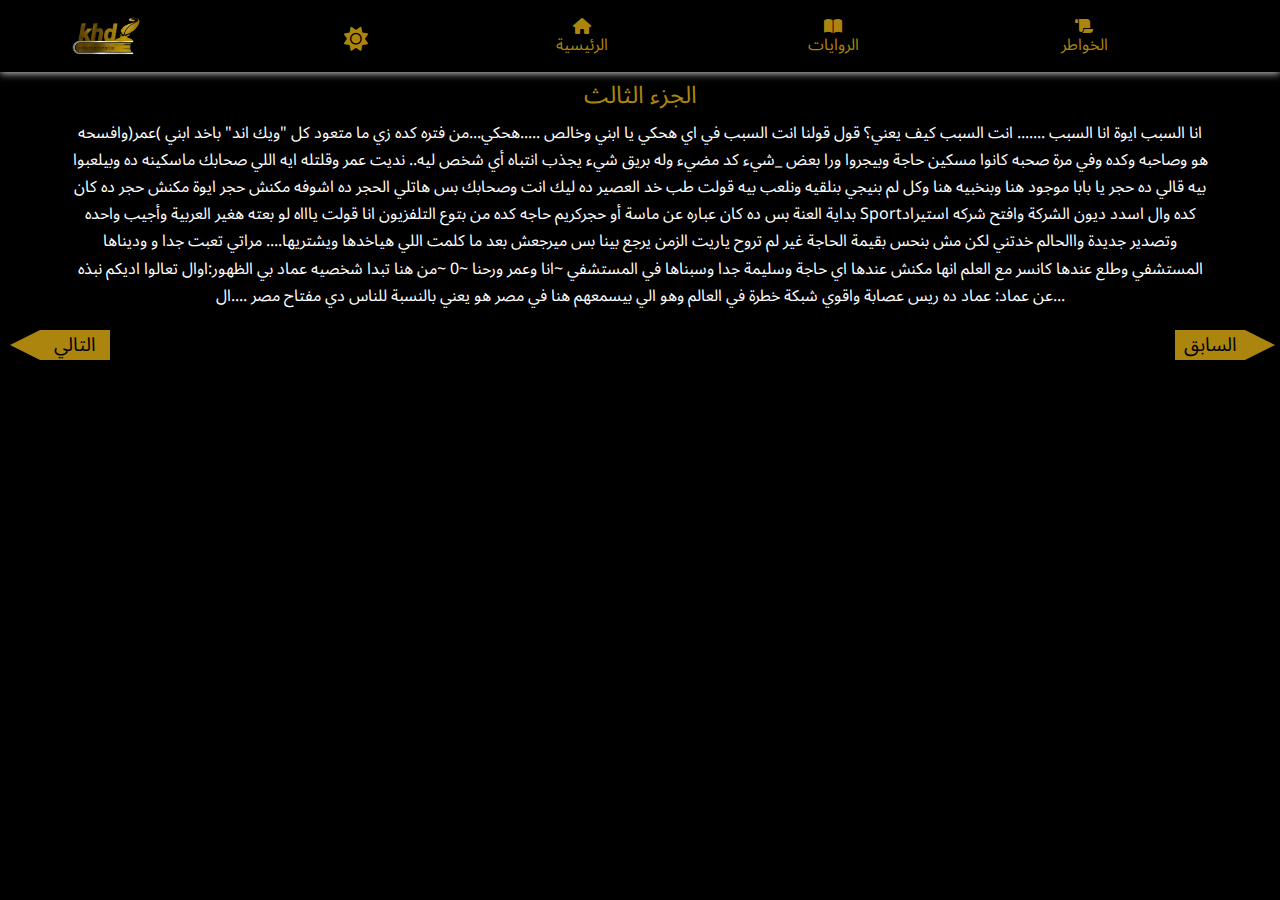
<file: htmlPages/reporter-journey/partThree.html>
<!DOCTYPE html>
<html lang="en">
  <head>
    <meta charset="UTF-8" />
    <meta http-equiv="X-UA-Compatible" content="IE=edge" />
    <meta name="viewport" content="width=device-width, initial-scale=1.0" />
    <link rel="stylesheet" href="../../css/all.min.css" />
    <link rel="stylesheet" href="../../css/main-file.css" />
    <link rel="stylesheet" href="../../css/normalize.css" />
    <link rel="preconnect" href="https://fonts.googleapis.com" />
    <link rel="preconnect" href="https://fonts.gstatic.com" crossorigin />
    <link
      href="https://fonts.googleapis.com/css2?family=Noto+Sans+Arabic:wght@400;500;800;900&display=swap"
      rel="stylesheet"
    />
    <title>Abdul-Aziz Khder</title>
  </head>
  <body style="background-color: black;">
    <header class="header">
      <div class="container">
        <a
          href="https://www.facebook.com/almustashar77"
          target="_blank"
          class="logo"
        >
          <img
            src="../../media/WhatsApp Image 2022-12-20 at 1.22.06 AM.png"
            alt=""
          />
        </a>
        <div class="mode">
          <button id="dark" >
            <i class="fas fa-moon"></i>
          </button>
          <button id="light"class="active"><i class="fas fa-sun"></i></button>
        </div>
        <ul class="nav-bar">
          <li>
            <a href="../../index.html">
              <i class="fas fa-home"></i>
              <div>الرئيسية</div>
            </a>
          </li>
          <li>
            <a href="../stories.html"
              ><i class="fas fa-book-open"></i>
              <div>الروايات</div></a
            >
          </li>
          <li>
            <a href="../quotes.html"
              ><i class="fas fa-scroll"></i>
              <div>الخواطر</div></a
            >
          </li>
        </ul>
      </div>
    </header>
<div class="theStory">
  <div class="container">
    <div class="thePart"> الجزء الثالث</div>
    <div class="text">انا السبب ايوة انا السبب ....... انت السبب كيف يعني؟ قول قولنا انت السبب في اي هحكي يا ابني
      وخالص .....هحكي...من فتره كده زي ما متعود كل "ويك اند" باخد ابني )عمر(وافسحه هو وصاحبه
      وكده وفي مرة صحبه كانوا مسكين حاجة وبيجروا ورا بعض _شيء كد مضيء وله بريق شيء يجذب
      انتباه أي شخص ليه.. نديت عمر وقلتله ايه اللي صحابك ماسكينه ده وبيلعبوا بيه قالي ده حجر يا بابا
      موجود هنا وبنخبيه هنا وكل لم بنيجي بنلقيه ونلعب بيه قولت طب خد العصير ده ليك انت وصحابك
      بس هاتلي الحجر ده اشوفه مكنش حجر ايوة مكنش حجر ده كان بداية العنة بس ده كان عباره عن ماسة
      أو حجركريم حاجه كده من بتوع التلفزيون انا قولت ياااه لو بعته هغير العربية وأجيب واحده
      sportكده وال اسدد ديون الشركة وافتح شركه استيراد وتصدير جديدة واالحالم خدتني لكن مش
      بنحس بقيمة الحاجة غير لم تروح ياريت الزمن يرجع بينا بس ميرجعش بعد ما كلمت اللي هياخدها
      ويشتريها.... مراتي تعبت جدا و وديناها المستشفي وطلع عندها كانسر مع العلم انها مكنش عندها اي
      حاجة وسليمة جدا وسبناها في المستشفي ~انا وعمر ورحنا ~0 ~من هنا تبدا شخصيه عماد بي
      الظهور:اوال تعالوا اديكم نبذه عن عماد: عماد ده ريس عصابة واقوي شبكة خطرة في العالم وهو الي
      بيسمعهم هنا في مصر هو يعني بالنسبة للناس دي مفتاح مصر ....ال...</div>
  </div>
</div>
<div class="buttons">
  <div class="nextbtn"><a href="partFour.html"><button>التالي
  </button></a></div>
  <div class="previousbtn">
   <a href="partTwo.html"><button>السابق</button></a>
  </div>
</div>
    <script src="../../main.js"></script>
  </body>
</html>
</file>
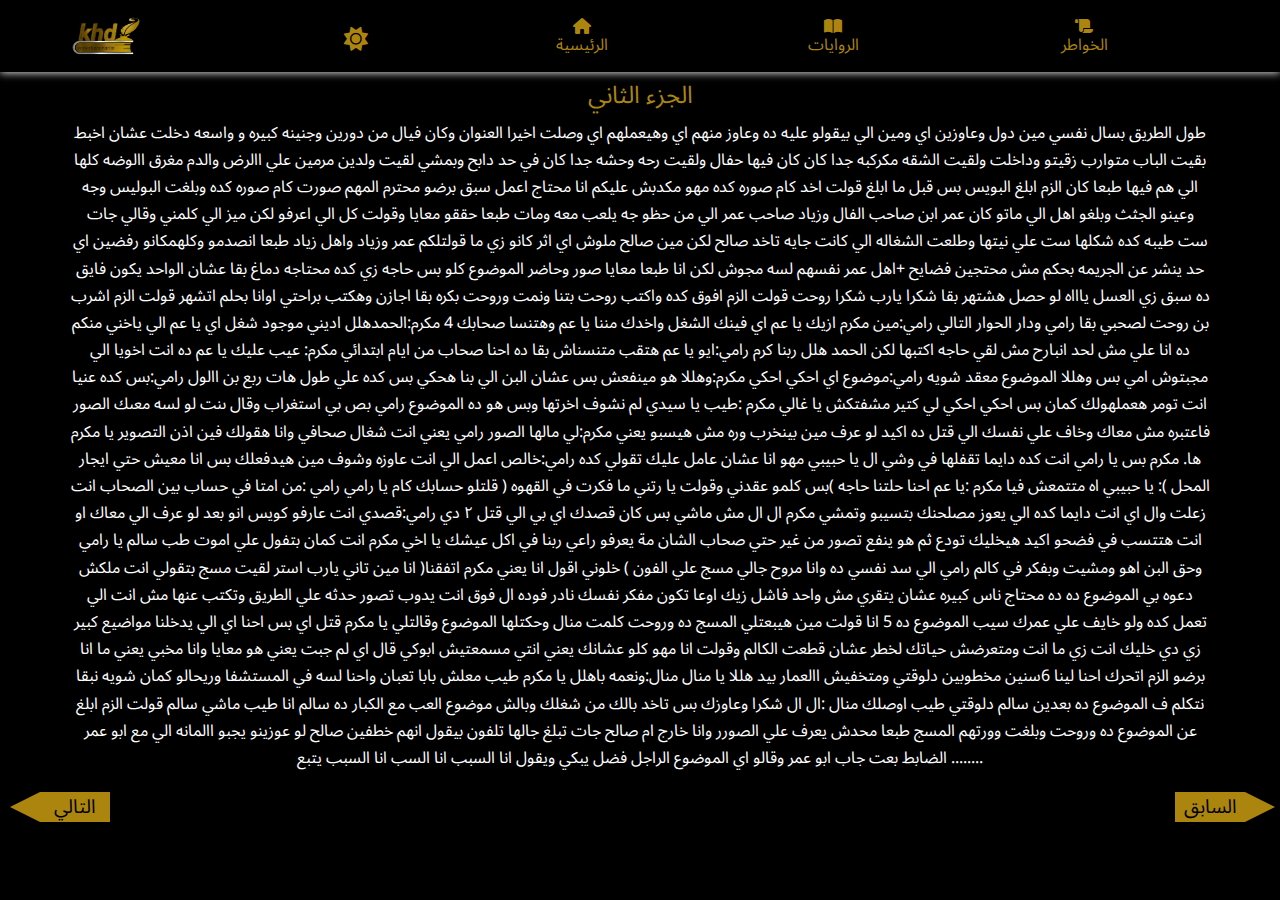
<file: htmlPages/reporter-journey/partTwo.html>
<!DOCTYPE html>
<html lang="en">
  <head>
    <meta charset="UTF-8" />
    <meta http-equiv="X-UA-Compatible" content="IE=edge" />
    <meta name="viewport" content="width=device-width, initial-scale=1.0" />
    <link rel="stylesheet" href="../../css/all.min.css" />
    <link rel="stylesheet" href="../../css/main-file.css" />
    <link rel="stylesheet" href="../../css/normalize.css" />
    <link rel="preconnect" href="https://fonts.googleapis.com" />
    <link rel="preconnect" href="https://fonts.gstatic.com" crossorigin />
    <link
      href="https://fonts.googleapis.com/css2?family=Noto+Sans+Arabic:wght@400;500;800;900&display=swap"
      rel="stylesheet"
    />
    <title>Abdul-Aziz Khder</title>
  </head>
  <body style="background-color: black;">
    <header class="header">
      <div class="container">
        <a
          href="https://www.facebook.com/almustashar77"
          target="_blank"
          class="logo"
        >
          <img
            src="../../media/WhatsApp Image 2022-12-20 at 1.22.06 AM.png"
            alt=""
          />
        </a>
        <div class="mode">
          <button id="dark" >
            <i class="fas fa-moon"></i>
          </button>
          <button id="light"class="active"><i class="fas fa-sun"></i></button>
        </div>
        <ul class="nav-bar">
          <li>
            <a href="../../index.html">
              <i class="fas fa-home"></i>
              <div>الرئيسية</div>
            </a>
          </li>
          <li>
            <a href="../stories.html"
              ><i class="fas fa-book-open"></i>
              <div>الروايات</div></a
            >
          </li>
          <li>
            <a href="../quotes.html"
              ><i class="fas fa-scroll"></i>
              <div>الخواطر</div></a
            >
          </li>
        </ul>
      </div>
    </header>
<div class="theStory">
  <div class="container">
    <div class="thePart"> الجزء الثاني</div>
    <div class="text">طول الطريق بسال نفسي مين دول وعاوزين اي ومين الي بيقولو عليه ده وعاوز منهم اي وهيعملهم
      اي وصلت اخيرا العنوان وكان فيال من دورين وجنينه كبيره و واسعه دخلت عشان اخبط بقيت الباب
      متوارب زقيتو وداخلت ولقيت الشقه مكركبه جدا كان كان فيها حفال ولقيت رحه وحشه جدا كان في
      حد دابح وبمشي لقيت ولدين مرمين علي االرض والدم مغرق االوضه كلها الي هم فيها طبعا كان الزم
      ابلغ البويس بس قبل ما ابلغ قولت اخد كام صوره كده مهو مكدبش عليكم انا محتاج اعمل سبق
      برضو محترم المهم صورت كام صوره كده وبلغت البوليس وجه وعينو الجثث وبلغو اهل الي ماتو
      كان عمر ابن صاحب الفال وزياد صاحب عمر الي من حظو جه يلعب معه ومات طبعا حققو معايا
      وقولت كل الي اعرفو لكن ميز الي كلمني وقالي جات ست طيبه كده شكلها ست علي نيتها وطلعت
      الشغاله الي كانت جايه تاخد صالح لكن مين صالح ملوش اي اثر كانو زي ما قولتلكم عمر وزياد
      واهل زياد طبعا انصدمو وكلهمكانو رفضين اي حد ينشر عن الجريمه بحكم مش محتجين فضايح
      +اهل عمر نفسهم لسه مجوش لكن انا طبعا معايا صور وحاضر الموضوع كلو بس حاجه زي كده
      محتاجه دماغ بقا عشان الواحد يكون فايق ده سبق زي العسل ياااه لو حصل هشتهر بقا شكرا يارب
      شكرا روحت قولت الزم افوق كده واكتب روحت بتنا ونمت وروحت بكره بقا اجازن وهكتب براحتي
      اوانا بحلم اتشهر قولت الزم اشرب بن روحت لصحبي بقا رامي ودار الحوار التالي
      رامي:مين مكرم ازيك يا عم اي فينك الشغل واخدك مننا يا عم وهتنسا صحابك
      4
      مكرم:الحمدهلل اديني موجود شغل اي يا عم الي ياخني منكم ده انا علي مش لحد انبارح مش لقي
      حاجه اكتبها لكن الحمد هلل ربنا كرم
      رامي:ايو يا عم هتقب متنسناش بقا ده احنا صحاب من ايام ابتدائي
      مكرم: عيب عليك يا عم ده انت اخويا الي مجبتوش امي بس وهللا الموضوع معقد شويه
      رامي:موضوع اي احكي احكي
      مكرم:وهللا هو مينفعش بس عشان البن الي بنا هحكي بس كده علي طول هات ربع بن االول
      رامي:بس كده عنيا انت تومر هعملهولك كمان بس احكي احكي لي كتير مشفتكش يا غالي
      مكرم :طيب يا سيدي لم نشوف اخرتها
      وبس هو ده الموضوع
      رامي بص بي استغراب وقال ىنت لو لسه معىك الصور فاعتبره مش معاك وخاف علي نفسك الي قتل
      ده اكيد لو عرف مين بينخرب وره مش هيسبو يعني
      مكرم:لي مالها الصور
      رامي يعني انت شغال صحافي وانا هقولك فين اذن التصوير يا مكرم ها. مكرم بس يا رامي انت
      كده دايما تقفلها في وشي ال يا حبيبي مهو انا عشان عامل عليك تقولي كده رامي:خالص اعمل الي
      انت عاوزه وشوف مين هيدفعلك بس انا معيش حتي ايجار المحل ): يا حبيبي
      اه متتمعش فيا
      مكرم :يا عم احنا حلتنا حاجه )بس كلمو عقدني وقولت يا رتني ما فكرت في القهوه (
      قلتلو حسابك كام يا رامي
      رامي :من امتا في حساب بين الصحاب انت زعلت وال اي انت دايما كده الي يعوز مصلحنك بتسيبو
      وتمشي
      مكرم ال ال مش ماشي بس كان قصدك اي بي الي قتل ٢ دي
      رامي:قصدي انت عارفو كويس انو بعد لو عرف الي معاك او انت هتتسب في فضحو اكيد هيخليك
      تودع ثم هو ينفع تصور من غير حتي صحاب الشان مة يعرفو راعي ربنا في اكل عيشك يا اخي
      مكرم انت كمان بتفول علي اموت طب سالم يا رامي وحق البن اهو ومشيت وبفكر في كالم رامي الي
      سد نفسي ده وانا مروح جالي مسج علي الفون )
      خلوني اقول انا يعني مكرم اتفقنا(
      انا مين تاني يارب استر
      لقيت مسج بتقولي انت ملكش دعوه بي الموضوع ده ده محتاج ناس كبيره عشان يتقري مش واحد
      فاشل زيك اوعا تكون مفكر نفسك نادر فوده ال فوق انت يدوب تصور حدثه علي الطريق وتكتب عنها
      مش انت الي تعمل كده ولو خايف علي عمرك سيب الموضوع ده
      5
      انا قولت مين هيبعتلي المسج ده وروحت كلمت منال وحكتلها الموضوع وقالتلي يا مكرم قتل اي بس
      احنا اي الي يدخلنا مواضيع كبير زي دي خليك انت زي ما انت ومتعرضش حياتك لخطر عشان قطعت
      الكالم وقولت
      انا مهو كلو عشانك يعني انتي مسمعتيش ابوكي قال اي لم جبت يعني هو معايا وانا مخبي يعني ما انا
      برضو الزم اتحرك احنا لينا 6سنين مخطوبين دلوقتي ومتخفيش االعمار بيد هللا يا منال
      منال:ونعمه باهلل يا مكرم طيب معلش بابا تعبان واحنا لسه في المستشفا وريحالو كمان شويه نبقا
      نتكلم ف الموضوع ده بعدين سالم دلوقتي
      طيب اوصلك
      منال :ال ال شكرا وعاوزك بس تاخد بالك من شغلك وبالش موضوع العب مع الكبار ده سالم
      انا طيب ماشي سالم
      قولت الزم ابلغ عن الموضوع ده وروحت وبلغت وورتهم المسج طبعا محدش يعرف علي الصورر
      وانا خارج ام صالح جات تبلغ جالها تلفون بيقول انهم خطفين صالح لو عوزينو يجبو االمانه الي مع
      ابو عمر
      الضابط بعت جاب ابو عمر وقالو اي الموضوع الراجل فضل يبكي ويقول انا السبب انا السب انا
      السبب
      يتبع ........ </div>
  </div>
</div>
<div class="buttons">
  <div class="nextbtn"><a href="partThree.html"><button>التالي
  </button></a></div>
  <div class="previousbtn">
   <a href="partOne.html"><button>السابق</button></a>
  </div>
</div>
    <script src="../../main.js"></script>
  </body>
</html>
</file>
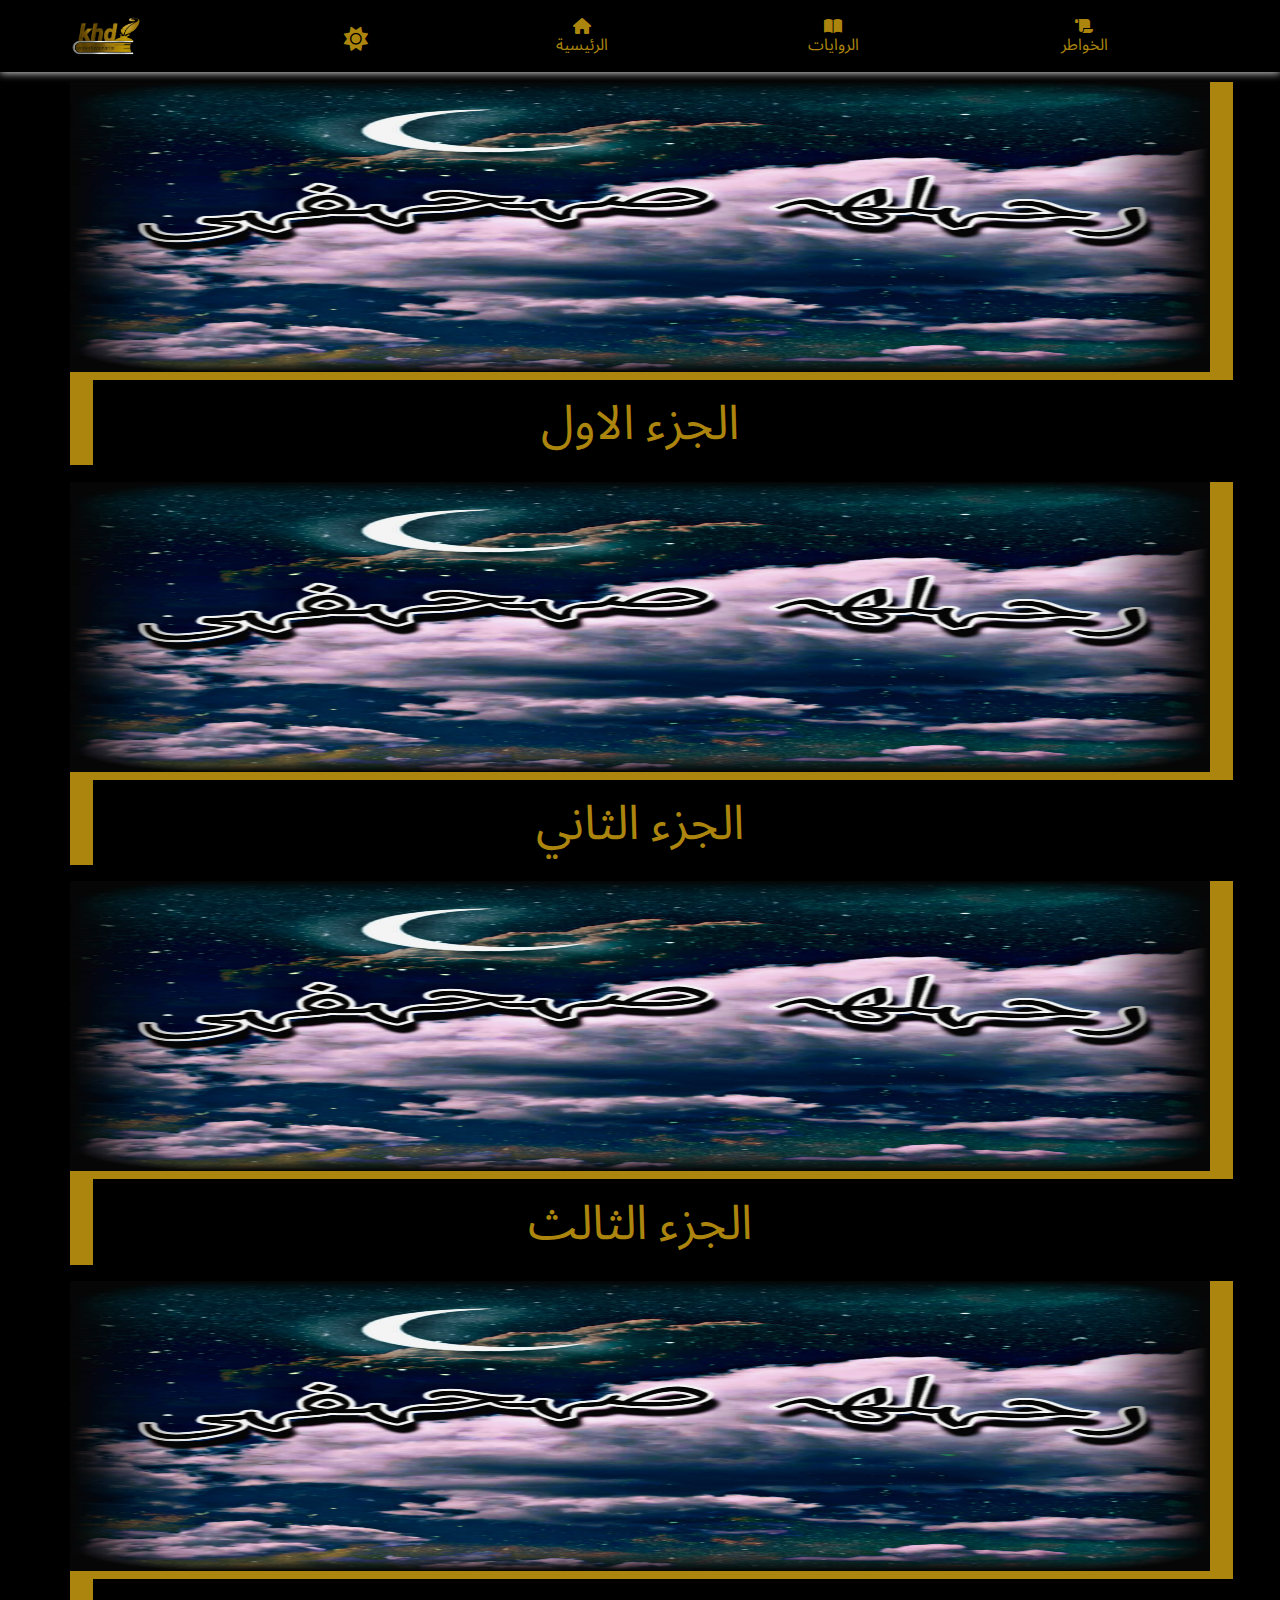
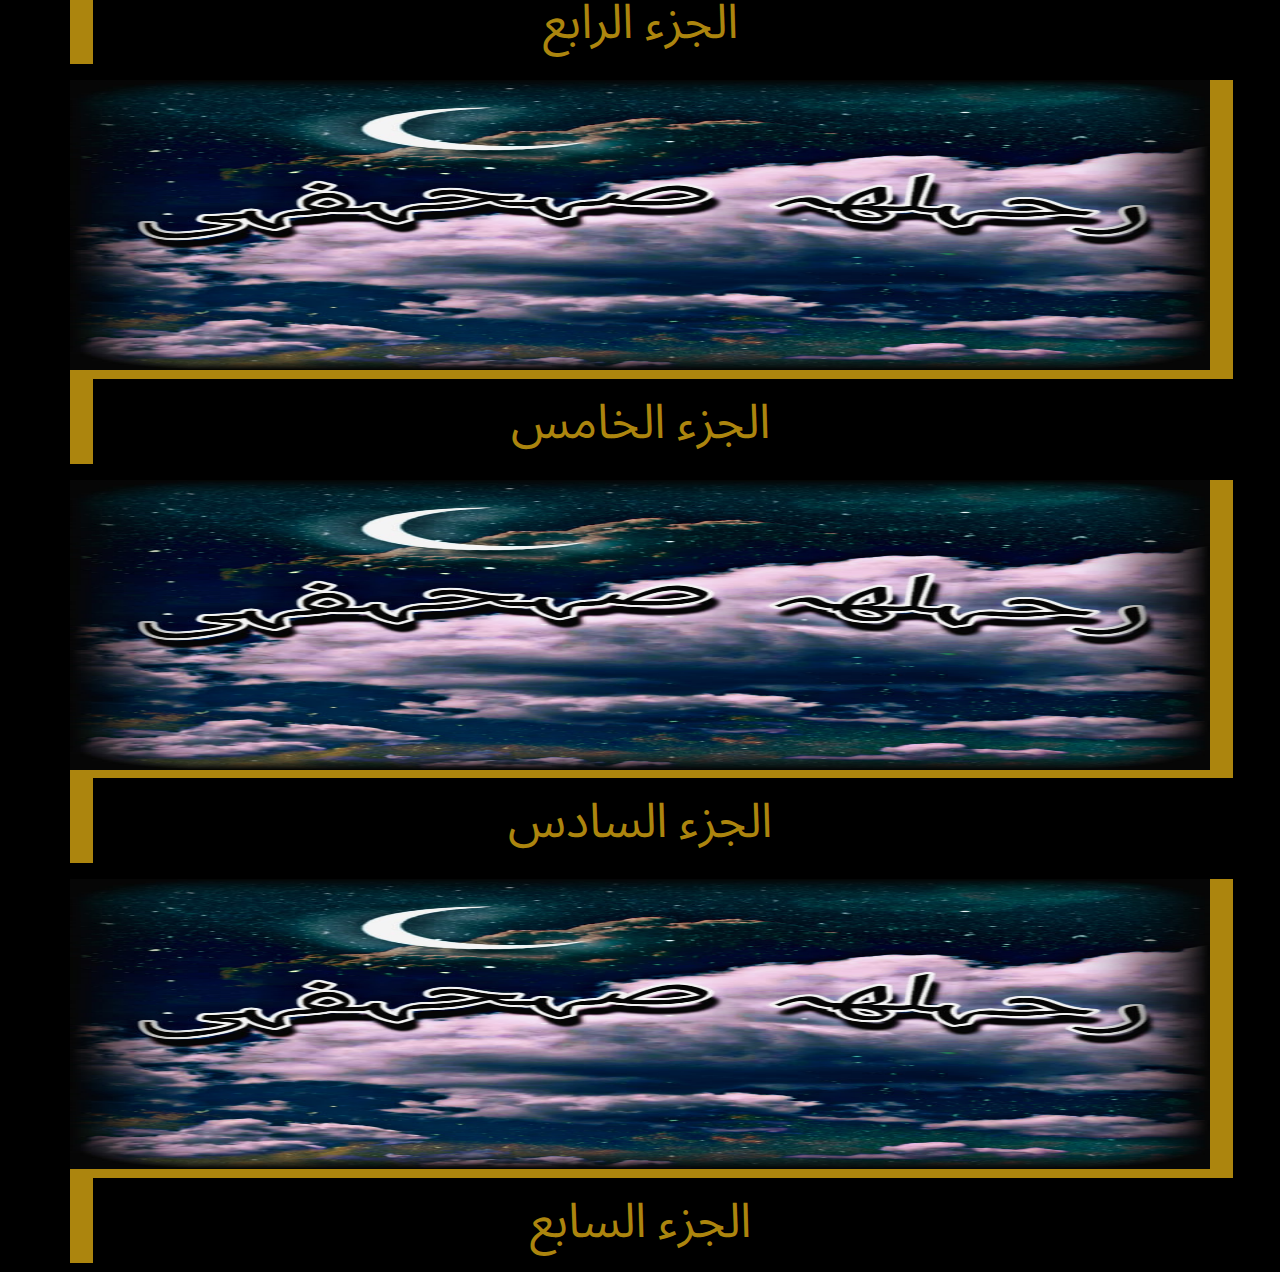
<file: htmlPages/reporter-journey/reporter-journey.html>
<!DOCTYPE html>
<html lang="en">
  <head>
    <meta charset="UTF-8" />
    <meta http-equiv="X-UA-Compatible" content="IE=edge" />
    <meta name="viewport" content="width=device-width, initial-scale=1.0" />
    <link rel="stylesheet" href="../../css/all.min.css" />
    <link rel="stylesheet" href="../../css/main-file.css" />
    <link rel="stylesheet" href="../../css/normalize.css" />
    <link rel="preconnect" href="https://fonts.googleapis.com" />
    <link rel="preconnect" href="https://fonts.gstatic.com" crossorigin />
    <link
      href="https://fonts.googleapis.com/css2?family=Noto+Sans+Arabic:wght@400;500;800;900&display=swap"
      rel="stylesheet"
    />
    <title>Abdul-Aziz Khder</title>
  </head>
  <body style="background-color: black;" >
    <header class="header">
      <div class="container">
        <a
          href="https://www.facebook.com/almustashar77"
          target="_blank"
          class="logo"
        >
          <img
            src="../../media/WhatsApp Image 2022-12-20 at 1.22.06 AM.png"
            alt=""
          />
        </a>
        <div class="mode">
          <button id="dark" >
            <i class="fas fa-moon"></i>
          </button>
          <button id="light"class="active"><i class="fas fa-sun"></i></button>
        </div>
        <ul class="nav-bar">
          <li>
            <a href="../../index.html">
              <i class="fas fa-home"></i>
              <div>الرئيسية</div>
            </a>
          </li>
          <li>
            <a href="../stories.html"
              ><i class="fas fa-book-open"></i>
              <div>الروايات</div></a
            >
          </li>
          <li>
            <a href="../quotes.html"
              ><i class="fas fa-scroll"></i>
              <div>الخواطر</div></a
            >
          </li>
        </ul>
      </div>
    </header>
<div class="theStory">
  <div class="container">
 <div class="part"><a href="partOne.html"><div class="img"><img src="../../media/reporter-journey.jpeg" alt=""></div><div class="info">الجزء الاول</div></a></div>
 <div class="part"><a href="partTwo.html"><div class="img"><img src="../../media/reporter-journey.jpeg" alt=""></div><div class="info">الجزء الثاني</div></a></div>
 <div class="part"><a href="partThree.html"><div class="img"><img src="../../media/reporter-journey.jpeg" alt=""></div><div class="info">الجزء الثالث</div></a></div>
 <div class="part"><a href="partFour.html"><div class="img"><img src="../../media/reporter-journey.jpeg" alt=""></div><div class="info">الجزء الرابع</div></a></div>
 <div class="part"><a href="partFive.html"><div class="img"><img src="../../media/reporter-journey.jpeg" alt=""></div><div class="info">الجزء الخامس</div></a></div>
 <div class="part"><a href="partSix.html"><div class="img"><img src="../../media/reporter-journey.jpeg" alt=""></div><div class="info">الجزء السادس</div></a></div>
 <div class="part"><a href="partSeven.html"><div class="img"><img src="../../media/reporter-journey.jpeg" alt=""></div><div class="info">الجزء السابع</div></a></div>
</div>
</div>
  
    <script src="../../main.js"></script>
  </body>
</html>
</file>
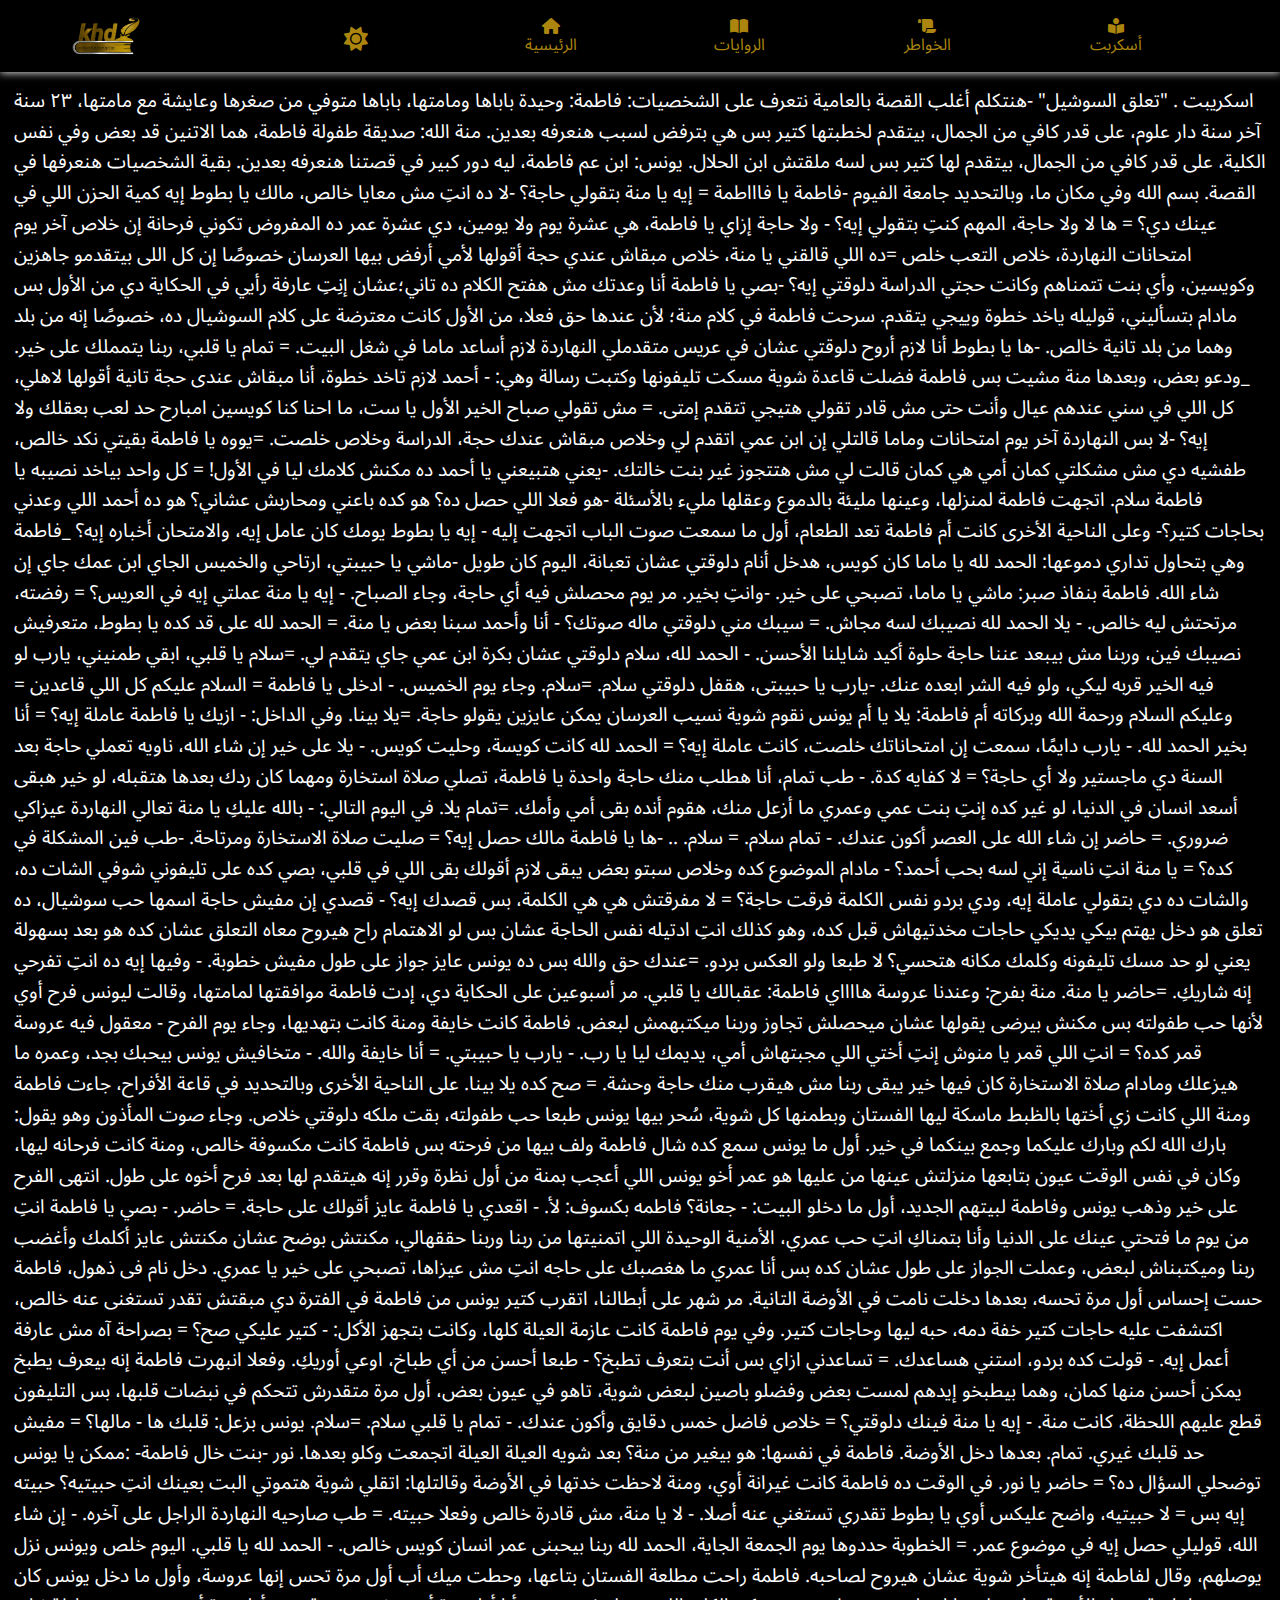
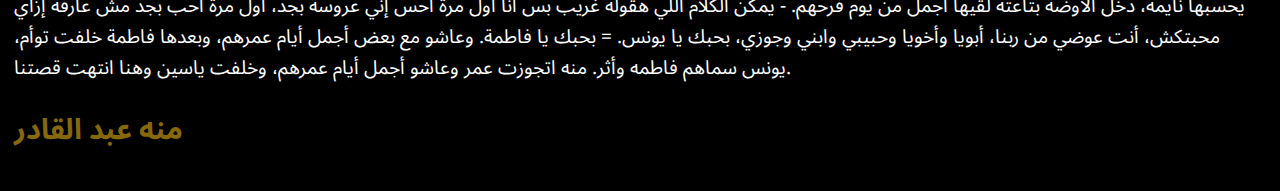
<file: htmlPages/scripts/social-addiction.html>
<!DOCTYPE html>
<html lang="en">
  <head>
    <meta charset="UTF-8" />
    <meta http-equiv="X-UA-Compatible" content="IE=edge" />
    <meta name="viewport" content="width=device-width, initial-scale=1.0" />
    <link rel="stylesheet" href="../../css/all.min.css" />
    <link rel="stylesheet" href="../../css/main-file.css" />
    <link rel="stylesheet" href="../../css/normalize.css" />
    <link rel="preconnect" href="https://fonts.googleapis.com" />
    <link rel="preconnect" href="https://fonts.gstatic.com" crossorigin />
    <link
      href="https://fonts.googleapis.com/css2?family=Noto+Sans+Arabic:wght@400;500;800;900&display=swap"
      rel="stylesheet"
    />
    <title>Abdul-Aziz Khder</title>
  </head>
  <body style="background-color: black;">
    <header class="header">
      <div class="container">
        <a
          href="https://www.facebook.com/almustashar77"
          target="_blank"
          class="logo"
        >
          <img
            src="../../media/WhatsApp Image 2022-12-20 at 1.22.06 AM.png"
            alt=""
          />
        </a>
        <div class="mode">
          <button id="dark" >
            <i class="fas fa-moon"></i>
          </button>
          <button id="light" class="active"><i class="fas fa-sun"></i></button>
        </div>
        <ul class="nav-bar">
          <li>
            <a href="../../index.html">
              <i class="fas fa-home"></i>
              <div>الرئيسية</div>
            </a>
          </li>
          <li>
            <a href="../stories.html"
              ><i class="fas fa-book-open"></i>
              <div>الروايات</div></a
            >
          </li>
          <li>
            <a href="../quotes.html"
              ><i class="fas fa-scroll"></i>
              <div>الخواطر</div></a
            >
          </li>
          <li>
            <a href="../script.html">
              <i class="fas fa-book-reader"></i>
              <div>أسكربت</div>
            </a>
          </li>
        </ul>
      </div>
    </header>
    <div class="script">اسكريبت . "تعلق السوشيل"
        -هنتكلم أغلب القصة بالعامية
        نتعرف على الشخصيات: فاطمة: وحيدة باباها ومامتها، باباها متوفي من صغرها وعايشة مع مامتها، ٢٣ سنة آخر سنة دار علوم، على قدر كافي من الجمال، بيتقدم لخطبتها كتير بس هي بترفض لسبب هنعرفه بعدين.
        منة الله: صديقة طفولة فاطمة، هما الاتنين قد بعض وفي نفس الكلية، على قدر كافي من الجمال، بيتقدم لها كتير بس لسه ملقتش ابن الحلال.
        يونس: ابن عم فاطمة، ليه دور كبير في قصتنا هنعرفه بعدين. 
        بقية الشخصيات هنعرفها في القصة. 
        بسم الله 
        وفي مكان ما، وبالتحديد جامعة الفيوم 
        -فاطمة يا فاااطمة 
        = إيه يا منة بتقولي حاجة؟ 
        -لا ده انتِ مش معايا خالص، مالك يا بطوط إيه كمية الحزن اللي في عينك دي؟ 
        = ها لا ولا حاجة، المهم كنتِ بتقولي إيه؟ 
        - ولا حاجة إزاي يا فاطمة، هي عشرة يوم ولا يومين، دي عشرة عمر ده المفروض تكوني فرحانة إن خلاص آخر يوم امتحانات النهاردة، خلاص التعب خلص 
        =ده اللي قالقني يا منة، خلاص مبقاش عندي حجة أقولها لأمي أرفض بيها العرسان خصوصًا إن كل اللى بيتقدمو جاهزين وكويسين، وأي بنت تتمناهم وكانت حجتي الدراسة دلوقتي إيه؟ 
        -بصي يا فاطمة أنا وعدتك مش هفتح الكلام ده تاني؛عشان إنِتِ عارفة رأيي في الحكاية دي من الأول بس مادام بتسأليني، قوليله ياخد خطوة وييجي يتقدم. 
        سرحت فاطمة في كلام منة؛ لأن عندها حق فعلا، من الأول كانت معترضة على كلام السوشيال ده، خصوصًا إنه من بلد وهما من بلد تانية خالص.
        -ها يا بطوط أنا لازم أروح دلوقتي عشان في عريس متقدملي النهاردة لازم أساعد ماما في شغل البيت. 
        = تمام يا قلبي، ربنا يتمملك على خير. 
        _ودعو بعض، وبعدها منة مشيت بس فاطمة فضلت قاعدة شوية مسكت تليفونها وكتبت رسالة وهي: 
        - أحمد لازم تاخد خطوة، أنا مبقاش عندى حجة تانية أقولها لاهلي، كل اللي في سني عندهم عيال وأنت حتى مش قادر تقولي هتيجي تتقدم إمتى. 
        = مش تقولي صباح الخير الأول يا ست، ما احنا كنا كويسين امبارح حد لعب بعقلك ولا إيه؟ 
        -لا بس النهاردة آخر يوم امتحانات وماما قالتلي إن ابن عمي اتقدم لي وخلاص مبقاش عندك حجة، الدراسة وخلاص خلصت. 
        =يووه يا فاطمة بقيتي نكد خالص، طفشيه دي مش مشكلتي كمان أمي هي كمان قالت لي مش هتتجوز غير بنت خالتك. 
        -يعني هتبيعني يا أحمد ده مكنش كلامك ليا في الأول! 
        = كل واحد بياخد نصيبه يا فاطمة سلام. 
        اتجهت فاطمة لمنزلها، وعينها مليئة بالدموع وعقلها مليء بالأسئلة -هو فعلا اللي حصل ده؟ هو كده باعني ومحاربش عشاني؟ هو ده أحمد اللي وعدني بحاجات كتير؟-
        وعلى الناحية الأخرى كانت أم فاطمة تعد الطعام، أول ما سمعت صوت الباب اتجهت إليه 
        - إيه يا بطوط يومك كان عامل إيه، والامتحان أخباره إيه؟ 
        _فاطمة وهي بتحاول تداري دموعها: الحمد لله يا ماما كان كويس، هدخل أنام دلوقتي عشان تعبانة، اليوم كان طويل 
        -ماشي يا حبيبتي، ارتاحي والخميس الجاي ابن عمك جاي إن شاء الله. 
        فاطمة بنفاذ صبر: ماشي يا ماما، تصبحي على خير. 
        -وانتِ بخير. 
        مر يوم محصلش فيه أي حاجة، وجاء الصباح. 
        - إيه يا منة عملتي إيه في العريس؟ 
        = رفضته، مرتحتش ليه خالص. 
        - يلا الحمد لله نصيبك لسه مجاش. 
        = سيبك مني دلوقتي ماله صوتك؟ 
        - أنا وأحمد سبنا بعض يا منة. 
        = الحمد لله على قد كده يا بطوط، متعرفيش نصيبك فين، وربنا مش بيبعد عننا حاجة حلوة أكيد شايلنا الأحسن. 
        - الحمد لله، سلام دلوقتي عشان بكرة ابن عمي جاي  يتقدم لي. 
        =سلام يا قلبي، ابقي طمنيني، يارب لو فيه الخير قربه ليكي، ولو فيه الشر ابعده عنك. 
        -يارب يا حبيبتى، هقفل دلوقتي سلام. 
        =سلام.
        وجاء يوم الخميس. 
        - ادخلى يا فاطمة
        = السلام عليكم 
        كل اللي قاعدين = وعليكم السلام ورحمة الله وبركاته 
        أم فاطمة: يلا يا أم يونس نقوم شوية نسيب العرسان يمكن عايزين يقولو حاجة. 
        =يلا بينا. 
        وفي الداخل: 
        - ازيك يا فاطمة عاملة إيه؟
        = أنا بخير الحمد لله. 
        - يارب دايمًا، سمعت إن امتحاناتك خلصت، كانت عاملة إيه؟ 
        = الحمد لله كانت كويسة، وحليت كويس. 
        - يلا على خير إن شاء الله، ناويه تعملي حاجة بعد السنة دي ماجستير ولا أي حاجة؟ 
        = لا كفايه كدة. 
        - طب تمام، أنا هطلب منك حاجة واحدة يا فاطمة، تصلي صلاة استخارة ومهما كان ردك بعدها هتقبله، لو خير هبقى أسعد انسان في الدنيا، لو غير كده إنتِ بنت عمي وعمري ما أزعل منك، هقوم أنده بقى أمي وأمك. 
        =تمام يلا. 
        في اليوم التالي: 
        - بالله عليكِ يا منة تعالي النهاردة عيزاكي ضروري. 
        = حاضر إن شاء الله على العصر أكون عندك. 
        - تمام سلام. 
        = سلام. 
        .. 
        -ها يا فاطمة مالك حصل إيه؟ 
        = صليت صلاة الاستخارة ومرتاحة. 
        -طب فين المشكلة في كده؟ 
        = يا منة انتِ ناسية إني لسه بحب أحمد؟ 
        - مادام الموضوع كده وخلاص سبتو بعض يبقى لازم أقولك بقى اللي في قلبي، بصي كده على تليفوني شوفي الشات ده، والشات ده دي بتقولي عاملة إيه، ودي بردو نفس الكلمة فرقت حاجة؟
        
        = لا مفرقتش هي هي الكلمة، بس قصدك إيه؟ 
        - قصدي إن مفيش حاجة اسمها حب سوشيال، ده تعلق هو دخل يهتم بيكي يديكي حاجات مخدتيهاش قبل كده، وهو كذلك انتِ ادتيله نفس الحاجة عشان بس لو الاهتمام راح هيروح معاه التعلق عشان كده هو بعد بسهولة يعني لو حد مسك تليفونه وكلمك مكانه هتحسي؟ لا طبعا ولو العكس بردو. 
        =عندك حق والله بس ده يونس عايز جواز على طول مفيش خطوبة. 
        - وفيها إيه ده انتِ تفرحي إنه شاريكِ.
        =حاضر يا منة. 
        منة بفرح: وعندنا عروسة هااااي
        فاطمة: عقبالك يا قلبي. 
        مر أسبوعين على الحكاية دي، إدت فاطمة موافقتها لمامتها، وقالت ليونس فرح أوي لأنها حب طفولته بس مكنش بيرضى يقولها عشان ميحصلش تجاوز وربنا ميكتبهمش لبعض.
        فاطمة كانت خايفة ومنة كانت بتهديها، وجاء يوم الفرح 
        - معقول فيه عروسة قمر كده؟ 
        = انتِ اللي قمر يا منوش إنتِ أختي اللي مجبتهاش أمي، يديمك ليا يا رب. 
        - يارب يا حبيبتي. 
        = أنا خايفة والله. 
        - متخافيش يونس بيحبك بجد، وعمره ما هيزعلك ومادام صلاة الاستخارة كان فيها خير يبقى ربنا مش هيقرب منك حاجة وحشة. 
        = صح كده يلا بينا. 
        على الناحية الأخرى وبالتحديد في قاعة الأفراح، جاءت فاطمة ومنة اللي كانت زي أختها بالظبط ماسكة ليها الفستان وبطمنها كل شوية، سُحر بيها يونس طبعا حب طفولته، بقت ملكه دلوقتي خلاص. 
        وجاء صوت المأذون وهو يقول: بارك الله لكم وبارك عليكما وجمع بينكما في خير.
        أول ما يونس سمع كده شال فاطمة ولف بيها من فرحته بس فاطمة كانت مكسوفة خالص، ومنة كانت فرحانه ليها، وكان في نفس الوقت عيون بتابعها منزلتش عينها من عليها هو عمر أخو يونس اللي أعجب بمنة من أول نظرة وقرر إنه هيتقدم لها بعد فرح أخوه على طول. 
         انتهى الفرح على خير وذهب يونس وفاطمة لبيتهم الجديد، أول ما دخلو البيت: 
        - جعانة؟ 
        فاطمه بكسوف: لأ. 
        - اقعدي يا فاطمة عايز أقولك على حاجة. 
        = حاضر. 
        - بصي يا فاطمة انتِ من يوم ما فتحتي عينك على الدنيا وأنا بتمناكِ انتِ حب عمري، الأمنية الوحيدة اللي اتمنيتها من ربنا وربنا حققهالي، مكنتش بوضح عشان مكنتش عايز أكلمك وأغضب ربنا وميكتبناش لبعض، وعملت الجواز على طول عشان كده بس أنا عمري ما هغصبك على حاجه انتِ مش عيزاها، تصبحي على خير يا عمري. 
        دخل نام فى ذهول، فاطمة حست إحساس أول مرة تحسه، بعدها دخلت نامت في الأوضة التانية. 
        مر شهر على أبطالنا، اتقرب كتير يونس من فاطمة في الفترة دي مبقتش تقدر تستغنى عنه خالص، اكتشفت عليه حاجات كتير خفة دمه، حبه ليها وحاجات كتير.
        وفي يوم فاطمة كانت عازمة العيلة كلها، وكانت بتجهز الأكل: 
        - كتير عليكي صح؟ 
        = بصراحة آه مش عارفة أعمل إيه. 
        - قولت كده بردو، استني هساعدك. 
        = تساعدني ازاي بس أنت بتعرف تطبخ؟
        - طبعا أحسن من أي طباخ، اوعي أوريكِ.
         وفعلا انبهرت فاطمة إنه بيعرف يطبخ يمكن أحسن منها كمان، وهما بيطبخو إيدهم لمست بعض وفضلو باصين لبعض شوية، تاهو في عيون بعض، أول مرة متقدرش تتحكم في نبضات قلبها، بس التليفون قطع عليهم اللحظة، كانت منة. 
        - إيه يا منة فينك دلوقتي؟ 
        = خلاص فاضل خمس دقايق وأكون عندك. 
        - تمام يا قلبي سلام. 
        =سلام.
         يونس بزعل: قلبك ها 
        - مالها؟ 
        = مفيش حد قلبك غيري. تمام. 
        بعدها دخل الأوضة. 
        فاطمة في نفسها: هو بيغير من منة؟ 
        بعد شويه العيلة العيلة اتجمعت وكلو بعدها. 
         نور -بنت خال فاطمة- :ممكن يا يونس توضحلي السؤال ده؟ 
        = حاضر يا نور.
        في الوقت ده فاطمة كانت غيرانة أوي، ومنة لاحظت خدتها في الأوضة وقالتلها: اتقلي شوية هتموتي البت بعينك انتِ حبيتيه؟  
        حبيته إيه بس 
        = لا حبيتيه، واضح عليكس أوي يا بطوط تقدري تستغني عنه أصلا. 
        - لا يا منة، مش قادرة خالص وفعلا حبيته. 
        = طب صارحيه النهاردة الراجل على آخره. 
        - إن شاء الله، قوليلي حصل إيه في موضوع عمر. 
        = الخطوبة حددوها يوم الجمعة الجاية، الحمد لله ربنا بيحبنى عمر انسان كويس خالص. 
        - الحمد لله يا قلبي. 
        اليوم خلص ويونس نزل يوصلهم، وقال لفاطمة إنه هيتأخر شوية عشان هيروح لصاحبه. 
        فاطمة راحت مطلعة الفستان بتاعها، وحطت ميك أب أول مرة تحس إنها عروسة، وأول ما دخل يونس كان يحسبها نايمة، دخل الأوضة بتاعته لقيها اجمل من يوم فرحهم. 
        - يمكن الكلام اللي هقوله غريب بس أنا أول مرة أحس إني عروسة بجد، أول مرة أحب بجد مش عارفة إزاي محبتكش، أنت عوضي من ربنا، أبويا وأخويا وحبيبي وابني وجوزي، بحبك يا يونس. 
        = بحبك يا فاطمة. 
        وعاشو مع بعض أجمل أيام عمرهم، وبعدها فاطمة خلفت توأم، يونس سماهم فاطمه وأثر.
        منه اتجوزت عمر وعاشو أجمل أيام عمرهم، وخلفت ياسين وهنا انتهت قصتنا.
       <h2> منه عبد القادر</h2></div>
       <h1 style="display: none;">البتاع دا بضان فشخ</h1>
   <script src="../../main.js"></script>
    </body>
</file>
<file: css/main-file.css>
* {
  box-sizing: border-box;
  text-transform: capitalize;
}
:root {
  --main-color: #ac850e;
  --main-color-alt: #87680b;
  --main-transition: 0.3s;
  --main-animation: 0.5s;
  --main-padding: 100px;
  --section-background: #ececec;
}
a {
  text-decoration: none;
  color: var(--main-color);
}
body {
  background-color: black ;
  color: white ;
  font-family: "Noto Sans Arabic", sans-serif;
  background-color: var(--section-background);
  transition: var(--main-transition);
  -webkit-transition: var(--main-transition);
  -moz-transition: var(--main-transition);
  -ms-transition: var(--main-transition);
  -o-transition: var(--main-transition);
}
html {
  scroll-behavior: smooth;
  transition: var(--main-transition);
  -webkit-transition: var(--main-transition);
  -moz-transition: var(--main-transition);
  -ms-transition: var(--main-transition);
  -o-transition: var(--main-transition);
}
ul {
  list-style: none;
  margin: 0;
  padding: 0;
}
.container {
  padding-right: 15px;
  padding-left: 15px;
  margin-right: auto;
  margin-left: auto;
}
/* small */

@media (min-width: 768px) {
  .container {
    width: 750px;
  }
}

/* medium */

@media (min-width: 992px) {
  .container {
    width: 970px;
  }
}

/* large */

@media (min-width: 1200px) {
  .container {
    width: 1170px;
  }
}
/*start header */
header {
  box-shadow: 0px 1px 8px #ddd;
  background: black;
  color: white;

  transition: var(--main-transition);
  -webkit-transition: var(--main-transition);
  -moz-transition: var(--main-transition);
  -ms-transition: var(--main-transition);
  -o-transition: var(--main-transition);
}
header .container {
  display: flex;
  justify-content: space-around;
  align-items: center;
  flex-wrap: wrap;
}
header .container .nav-bar {
  display: flex;
  justify-content: space-around;
  align-items: center;
  flex: 2;
}
header .container .nav-bar li {
  width: 34px;
  height: 34px;
  display: flex;
  justify-content: center;
  align-items: center;
  position: relative;
}

header .container .nav-bar li {
  text-align: center;
  transition: var(--main-transition);
  -webkit-transition: var(--main-transition);
  -moz-transition: var(--main-transition);
  -ms-transition: var(--main-transition);
  -o-transition: var(--main-transition);
}

header .container .logo {
  flex: 1;
  height: 72px;
  width: 72px;
}
header .container .logo img {
  height: 72px;
  width: 72px;
}
/* end header */
/* start dark mode */

#dark,
#light {
  position: absolute;
  border: none;
  font-size: x-large;
  display: none;
  background-color: transparent;
  color: var(--main-color);
}
.mode {
  position: relative;
  right: 10%;
  padding: 5px;
  bottom: 10px;
}
  

.active {
  display: block !important;
}
.darkMode {
  background-color: white !important;
  color: black !important;
}

/* end dark mode */
/* start main page */
section .container {
  display: flex;
  flex-direction: column;
  padding-top: 23px;
}
section .container .intro{
  margin-bottom: 25px;
  font-size: x-large;
    text-align: center;
    color: var(--main-color);
  
}
section .container .coverImg{
  margin: auto;
  flex: 1;
}
section .container .coverImg img{
  max-width: 100%;
}
/* end main page */

.quotes .container {
  display: grid;
  grid-template-columns: repeat(auto-fill, minmax(200px, 1fr));
  gap: 30px;
  padding-top: 10px;
}
.quotes .container .box {
  display: flex;
  flex-direction: column;
}
.quotes .container .box .img {
  position: relative;
}
.quotes .container .img img {
  max-width: 100%;
  max-height: 100%;
  height: 200px;
  width: 100%;
}
.quotes .container .box .img::before {
  content: "";
  width: 103%;
  height: 103%;
  background-color: var(--main-color);
  position: absolute;
  z-index: -1;
}

.quotes .container .box .quote {
  position: relative;
  display: flex;
  justify-content: center;
  align-items: center;
  text-align: center;
  font-size: normal;
  padding-top: 15px;
  overflow: hidden;
  word-break: break-word;
  padding-left: 3%;
  padding-top: 4%;
  height: 250px;
}

.quotes .container .box .quote::before {
  content: "";
  width: 3%;
  height: 104%;
  position: absolute;
  z-index: -1;
  background-color: var(--main-color);
  left: 0px;
}
/* start stories */
.container .img img {
  max-width: 100%;
  max-height: 100%;
  height: 300px;
  width: 100%;
  padding-top: 10px;
}
.container .img {
  position: relative;
}
.container .img::before {
  content: "";
  width: 102%;
  height: 98%;
  background-color: var(--main-color);
  position: absolute;
  z-index: -1;
  top: 10px;
}
.container .info {
  padding: 20px;
  position: relative;
  font-size: -webkit-xxx-large;
  text-align: center;
} /* end stories */
.container .info::before {
  content: "";
  width: 2%;
  height: 104%;
  position: absolute;
  z-index: -1;
  top: -10px;
  background-color: var(--main-color);
  left: 0px;
}
/* start reporter joureny */

.theStory .container .thePart{
  text-align: center;
  color: var(--main-color);
  font-size: x-large;
  padding: 10px;
}
.theStory .container .text{
  text-align: center;
  line-height: 1.7;
}
.buttons{
  display: flex;
    justify-content: space-between;
    align-items: center;
}
.buttons .nextbtn , .buttons .previousbtn {
  position: relative;
  margin-left: 10px;
}
.buttons .nextbtn::before {
  position: absolute;
  top: 20px;
  content: "";
  width: 0;
  height: 0;
  border: 15px solid transparent;
  border-left: 0;
  border-right: 30px solid var(--main-color) ;
  background: transparent;
  
}
.buttons .previousbtn::before{
  position: absolute;
  top: 20px;
  content: "";
  width: 0;
  height: 0;
  border: 15px solid transparent;
  border-right: 0;
  border-left: 30px solid var(--main-color) ;
  background: transparent;
  right: 5px;
}
.buttons .nextbtn button ,.buttons .previousbtn button {
  background-color: var(--main-color);
  width: 70px;
  border: none;
  cursor: pointer;
  height: 30px;
  margin: 20px 35px 20px 30px;
  font-size: larger ;
}


/* end reporter joureny */

/* start scripts */
.script{
  padding: 14px;
  line-height: 1.6;
  font-size: larger;
}
.script h2{
  color: var(--main-color-alt);
}

/* end scripts */
</file>
